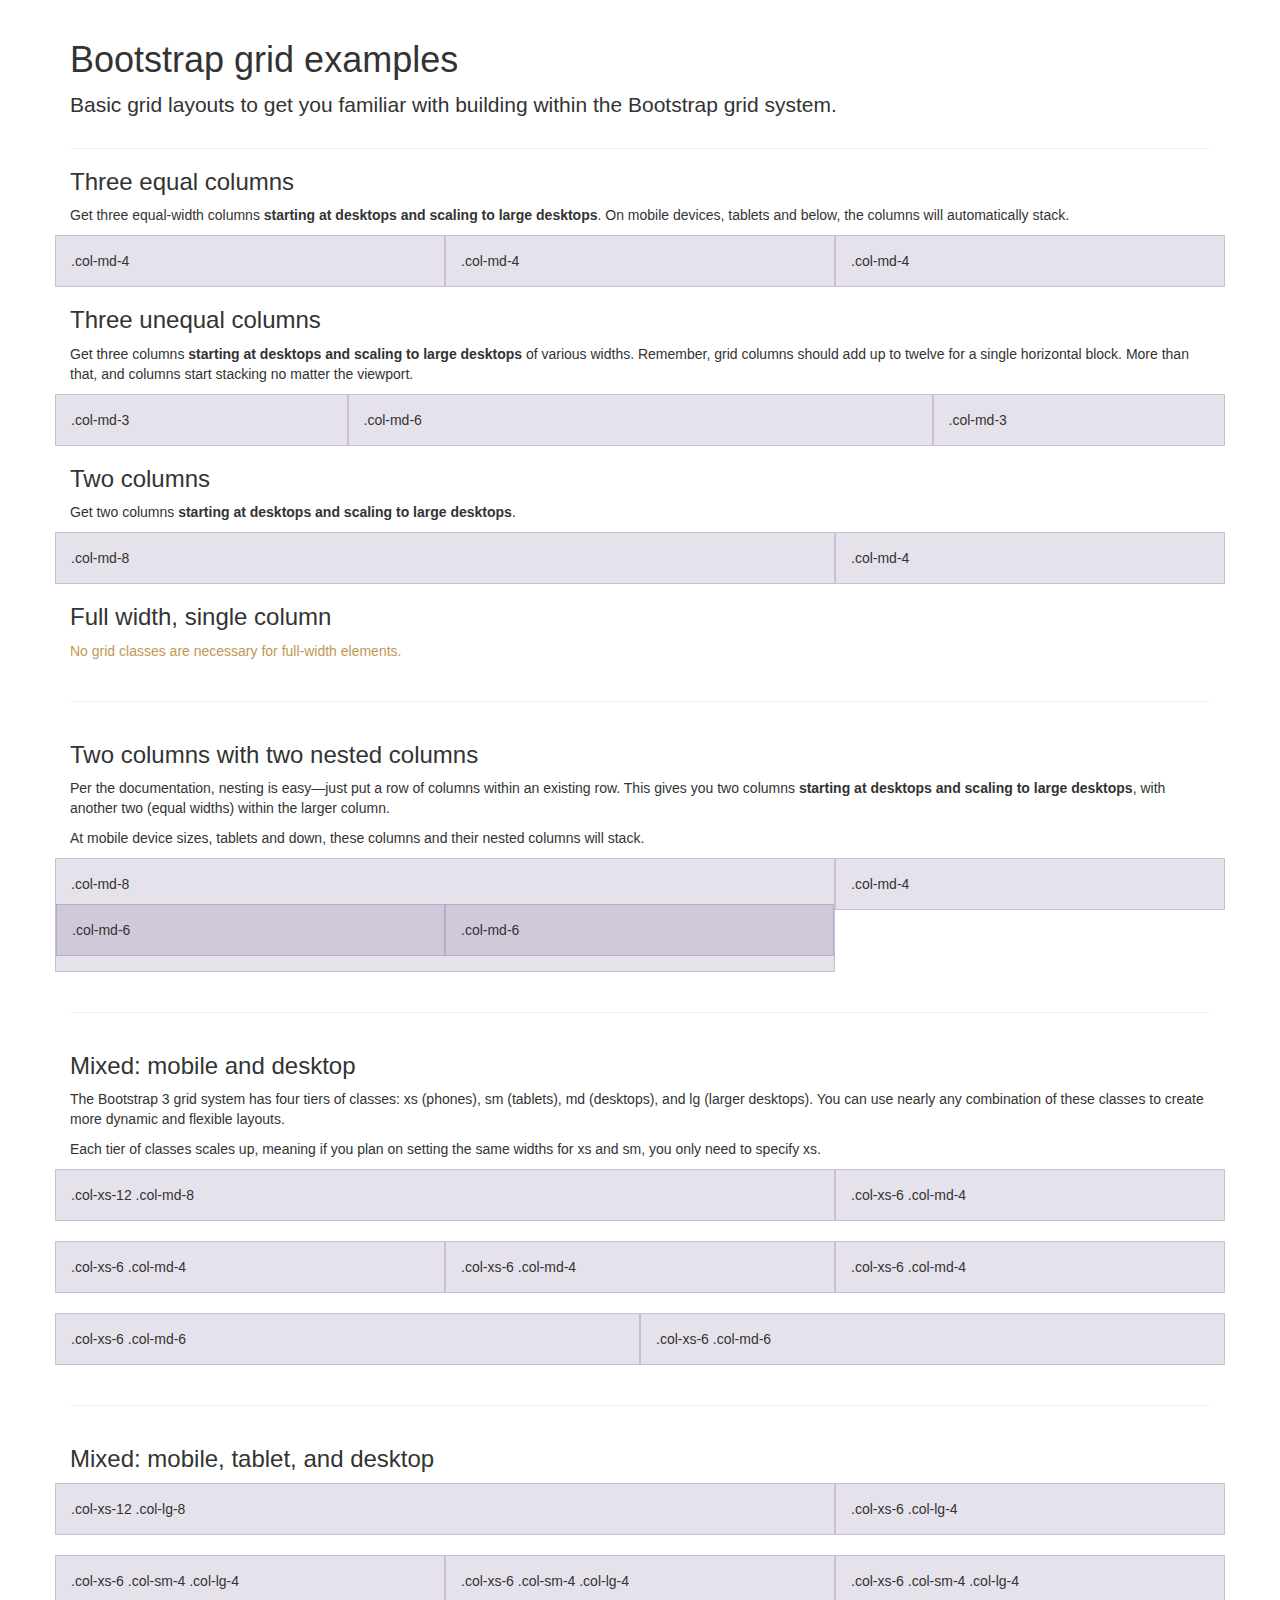
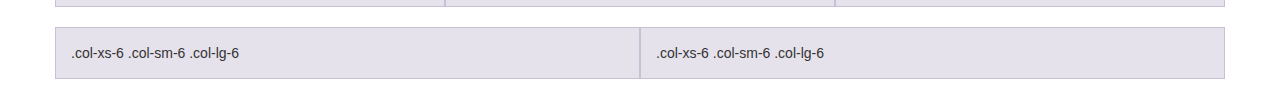
<file: js/bootstrap-3.0.0/examples/grid/index.html>
<!DOCTYPE html>
<html lang="en">
  <head>
    <meta charset="utf-8">
    <meta name="viewport" content="width=device-width, initial-scale=1.0">
    <meta name="description" content="">
    <meta name="author" content="">
    <link rel="shortcut icon" href="../../assets/ico/favicon.png">

    <title>Grid Template for Bootstrap</title>

    <!-- Bootstrap core CSS -->
    <link href="../../dist/css/bootstrap.css" rel="stylesheet">

    <!-- Custom styles for this template -->
    <link href="grid.css" rel="stylesheet">

    <!-- HTML5 shim and Respond.js IE8 support of HTML5 elements and media queries -->
    <!--[if lt IE 9]>
      <script src="../../assets/js/html5shiv.js"></script>
      <script src="../../assets/js/respond.min.js"></script>
    <![endif]-->
  </head>

  <body>
    <div class="container">

      <div class="page-header">
        <h1>Bootstrap grid examples</h1>
        <p class="lead">Basic grid layouts to get you familiar with building within the Bootstrap grid system.</p>
      </div>

      <h3>Three equal columns</h3>
      <p>Get three equal-width columns <strong>starting at desktops and scaling to large desktops</strong>. On mobile devices, tablets and below, the columns will automatically stack.</p>
      <div class="row">
        <div class="col-md-4">.col-md-4</div>
        <div class="col-md-4">.col-md-4</div>
        <div class="col-md-4">.col-md-4</div>
      </div>

      <h3>Three unequal columns</h3>
      <p>Get three columns <strong>starting at desktops and scaling to large desktops</strong> of various widths. Remember, grid columns should add up to twelve for a single horizontal block. More than that, and columns start stacking no matter the viewport.</p>
      <div class="row">
        <div class="col-md-3">.col-md-3</div>
        <div class="col-md-6">.col-md-6</div>
        <div class="col-md-3">.col-md-3</div>
      </div>

      <h3>Two columns</h3>
      <p>Get two columns <strong>starting at desktops and scaling to large desktops</strong>.</p>
      <div class="row">
        <div class="col-md-8">.col-md-8</div>
        <div class="col-md-4">.col-md-4</div>
      </div>

      <h3>Full width, single column</h3>
      <p class="text-warning">No grid classes are necessary for full-width elements.</p>

      <hr>

      <h3>Two columns with two nested columns</h3>
      <p>Per the documentation, nesting is easy—just put a row of columns within an existing row. This gives you two columns <strong>starting at desktops and scaling to large desktops</strong>, with another two (equal widths) within the larger column.</p>
      <p>At mobile device sizes, tablets and down, these columns and their nested columns will stack.</p>
      <div class="row">
        <div class="col-md-8">
          .col-md-8
          <div class="row">
            <div class="col-md-6">.col-md-6</div>
            <div class="col-md-6">.col-md-6</div>
          </div>
        </div>
        <div class="col-md-4">.col-md-4</div>
      </div>

      <hr>

      <h3>Mixed: mobile and desktop</h3>
      <p>The Bootstrap 3 grid system has four tiers of classes: xs (phones), sm (tablets), md (desktops), and lg (larger desktops). You can use nearly any combination of these classes to create more dynamic and flexible layouts.</p>
      <p>Each tier of classes scales up, meaning if you plan on setting the same widths for xs and sm, you only need to specify xs.</p>
      <div class="row">
        <div class="col-xs-12 col-md-8">.col-xs-12 .col-md-8</div>
        <div class="col-xs-6 col-md-4">.col-xs-6 .col-md-4</div>
      </div>
      <div class="row">
        <div class="col-xs-6 col-md-4">.col-xs-6 .col-md-4</div>
        <div class="col-xs-6 col-md-4">.col-xs-6 .col-md-4</div>
        <div class="col-xs-6 col-md-4">.col-xs-6 .col-md-4</div>
      </div>
      <div class="row">
        <div class="col-xs-6 col-md-6">.col-xs-6 .col-md-6</div>
        <div class="col-xs-6 col-md-6">.col-xs-6 .col-md-6</div>
      </div>

      <hr>

      <h3>Mixed: mobile, tablet, and desktop</h3>
      <p></p>
      <div class="row">
        <div class="col-xs-12 col-sm-8 col-lg-8">.col-xs-12 .col-lg-8</div>
        <div class="col-xs-6 col-sm-4 col-lg-4">.col-xs-6 .col-lg-4</div>
      </div>
      <div class="row">
        <div class="col-xs-6 col-sm-4 col-lg-4">.col-xs-6 .col-sm-4 .col-lg-4</div>
        <div class="col-xs-6 col-sm-4 col-lg-4">.col-xs-6 .col-sm-4 .col-lg-4</div>
        <div class="col-xs-6 col-sm-4 col-lg-4">.col-xs-6 .col-sm-4 .col-lg-4</div>
      </div>
      <div class="row">
        <div class="col-xs-6 col-sm-6 col-lg-6">.col-xs-6 .col-sm-6 .col-lg-6</div>
        <div class="col-xs-6 col-sm-6 col-lg-6">.col-xs-6 .col-sm-6 .col-lg-6</div>
      </div>

    </div> <!-- /container -->


    <!-- Bootstrap core JavaScript
    ================================================== -->
    <!-- Placed at the end of the document so the pages load faster -->
  </body>
</html>
</file>
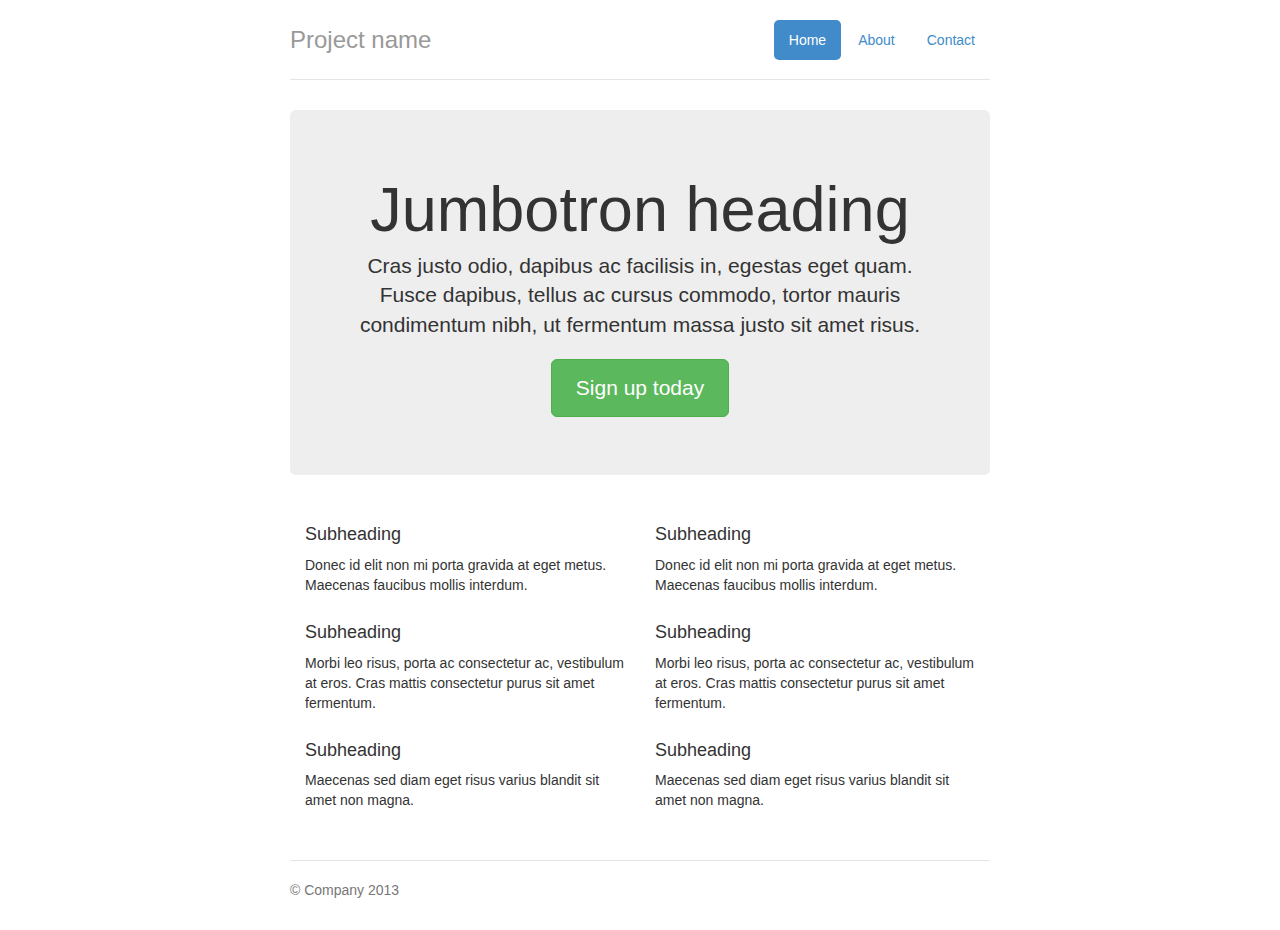
<file: js/bootstrap-3.0.0/examples/jumbotron-narrow/index.html>
<!DOCTYPE html>
<html lang="en">
  <head>
    <meta charset="utf-8">
    <meta name="viewport" content="width=device-width, initial-scale=1.0">
    <meta name="description" content="">
    <meta name="author" content="">
    <link rel="shortcut icon" href="../../assets/ico/favicon.png">

    <title>Narrow Jumbotron Template for Bootstrap</title>

    <!-- Bootstrap core CSS -->
    <link href="../../dist/css/bootstrap.css" rel="stylesheet">

    <!-- Custom styles for this template -->
    <link href="jumbotron-narrow.css" rel="stylesheet">

    <!-- HTML5 shim and Respond.js IE8 support of HTML5 elements and media queries -->
    <!--[if lt IE 9]>
      <script src="../../assets/js/html5shiv.js"></script>
      <script src="../../assets/js/respond.min.js"></script>
    <![endif]-->
  </head>

  <body>

    <div class="container">
      <div class="header">
        <ul class="nav nav-pills pull-right">
          <li class="active"><a href="#">Home</a></li>
          <li><a href="#">About</a></li>
          <li><a href="#">Contact</a></li>
        </ul>
        <h3 class="text-muted">Project name</h3>
      </div>

      <div class="jumbotron">
        <h1>Jumbotron heading</h1>
        <p class="lead">Cras justo odio, dapibus ac facilisis in, egestas eget quam. Fusce dapibus, tellus ac cursus commodo, tortor mauris condimentum nibh, ut fermentum massa justo sit amet risus.</p>
        <p><a class="btn btn-lg btn-success" href="#">Sign up today</a></p>
      </div>

      <div class="row marketing">
        <div class="col-lg-6">
          <h4>Subheading</h4>
          <p>Donec id elit non mi porta gravida at eget metus. Maecenas faucibus mollis interdum.</p>

          <h4>Subheading</h4>
          <p>Morbi leo risus, porta ac consectetur ac, vestibulum at eros. Cras mattis consectetur purus sit amet fermentum.</p>

          <h4>Subheading</h4>
          <p>Maecenas sed diam eget risus varius blandit sit amet non magna.</p>
        </div>

        <div class="col-lg-6">
          <h4>Subheading</h4>
          <p>Donec id elit non mi porta gravida at eget metus. Maecenas faucibus mollis interdum.</p>

          <h4>Subheading</h4>
          <p>Morbi leo risus, porta ac consectetur ac, vestibulum at eros. Cras mattis consectetur purus sit amet fermentum.</p>

          <h4>Subheading</h4>
          <p>Maecenas sed diam eget risus varius blandit sit amet non magna.</p>
        </div>
      </div>

      <div class="footer">
        <p>&copy; Company 2013</p>
      </div>

    </div> <!-- /container -->


    <!-- Bootstrap core JavaScript
    ================================================== -->
    <!-- Placed at the end of the document so the pages load faster -->
  </body>
</html>
</file>
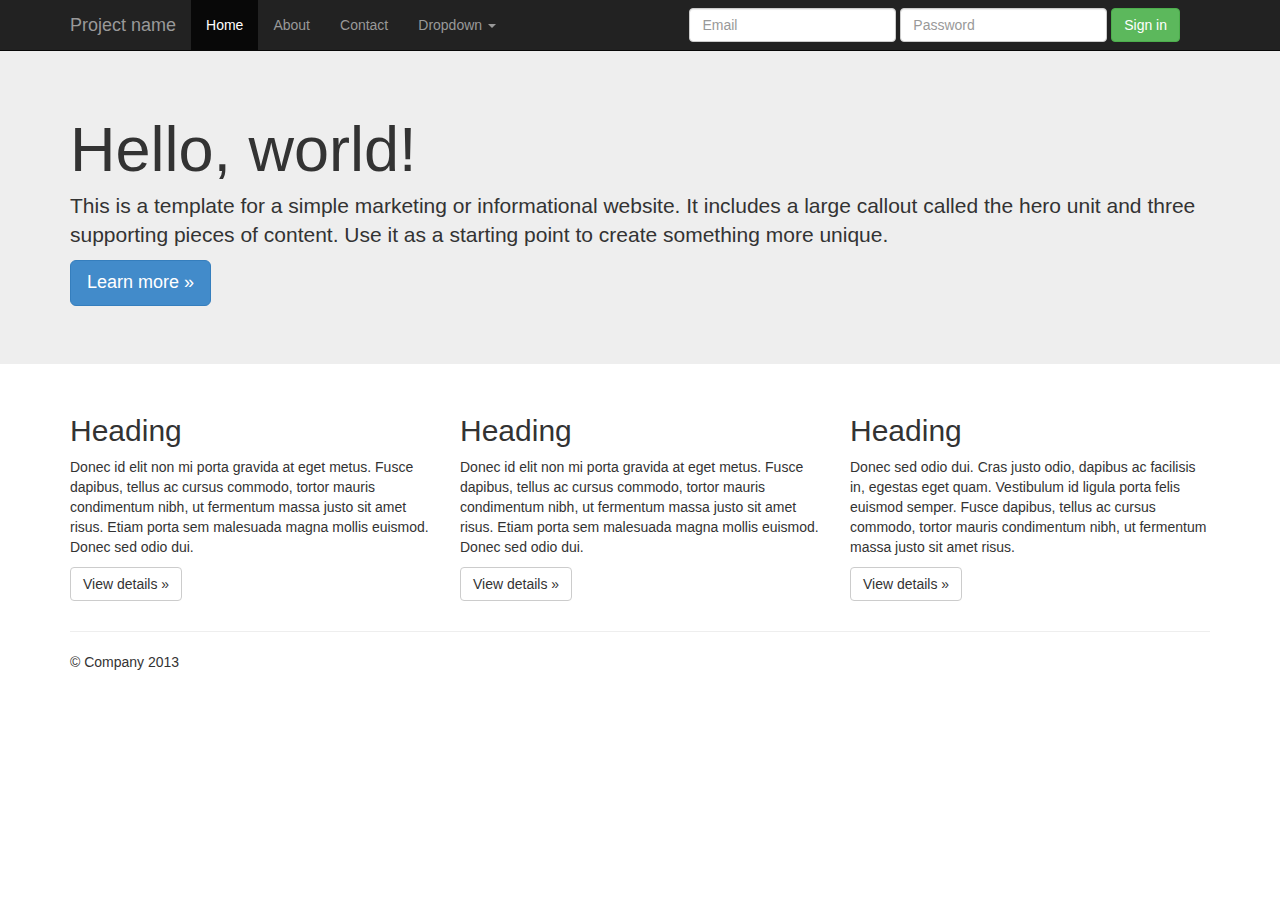
<file: js/bootstrap-3.0.0/examples/jumbotron/index.html>
<!DOCTYPE html>
<html lang="en">
  <head>
    <meta charset="utf-8">
    <meta name="viewport" content="width=device-width, initial-scale=1.0">
    <meta name="description" content="">
    <meta name="author" content="">
    <link rel="shortcut icon" href="../../assets/ico/favicon.png">

    <title>Jumbotron Template for Bootstrap</title>

    <!-- Bootstrap core CSS -->
    <link href="../../dist/css/bootstrap.css" rel="stylesheet">

    <!-- Custom styles for this template -->
    <link href="jumbotron.css" rel="stylesheet">

    <!-- HTML5 shim and Respond.js IE8 support of HTML5 elements and media queries -->
    <!--[if lt IE 9]>
      <script src="../../assets/js/html5shiv.js"></script>
      <script src="../../assets/js/respond.min.js"></script>
    <![endif]-->
  </head>

  <body>

    <div class="navbar navbar-inverse navbar-fixed-top">
      <div class="container">
        <div class="navbar-header">
          <button type="button" class="navbar-toggle" data-toggle="collapse" data-target=".navbar-collapse">
            <span class="icon-bar"></span>
            <span class="icon-bar"></span>
            <span class="icon-bar"></span>
          </button>
          <a class="navbar-brand" href="#">Project name</a>
        </div>
        <div class="navbar-collapse collapse">
          <ul class="nav navbar-nav">
            <li class="active"><a href="#">Home</a></li>
            <li><a href="#about">About</a></li>
            <li><a href="#contact">Contact</a></li>
            <li class="dropdown">
              <a href="#" class="dropdown-toggle" data-toggle="dropdown">Dropdown <b class="caret"></b></a>
              <ul class="dropdown-menu">
                <li><a href="#">Action</a></li>
                <li><a href="#">Another action</a></li>
                <li><a href="#">Something else here</a></li>
                <li class="divider"></li>
                <li class="dropdown-header">Nav header</li>
                <li><a href="#">Separated link</a></li>
                <li><a href="#">One more separated link</a></li>
              </ul>
            </li>
          </ul>
          <form class="navbar-form navbar-right">
            <div class="form-group">
              <input type="text" placeholder="Email" class="form-control">
            </div>
            <div class="form-group">
              <input type="password" placeholder="Password" class="form-control">
            </div>
            <button type="submit" class="btn btn-success">Sign in</button>
          </form>
        </div><!--/.navbar-collapse -->
      </div>
    </div>

    <!-- Main jumbotron for a primary marketing message or call to action -->
    <div class="jumbotron">
      <div class="container">
        <h1>Hello, world!</h1>
        <p>This is a template for a simple marketing or informational website. It includes a large callout called the hero unit and three supporting pieces of content. Use it as a starting point to create something more unique.</p>
        <p><a class="btn btn-primary btn-lg">Learn more &raquo;</a></p>
      </div>
    </div>

    <div class="container">
      <!-- Example row of columns -->
      <div class="row">
        <div class="col-lg-4">
          <h2>Heading</h2>
          <p>Donec id elit non mi porta gravida at eget metus. Fusce dapibus, tellus ac cursus commodo, tortor mauris condimentum nibh, ut fermentum massa justo sit amet risus. Etiam porta sem malesuada magna mollis euismod. Donec sed odio dui. </p>
          <p><a class="btn btn-default" href="#">View details &raquo;</a></p>
        </div>
        <div class="col-lg-4">
          <h2>Heading</h2>
          <p>Donec id elit non mi porta gravida at eget metus. Fusce dapibus, tellus ac cursus commodo, tortor mauris condimentum nibh, ut fermentum massa justo sit amet risus. Etiam porta sem malesuada magna mollis euismod. Donec sed odio dui. </p>
          <p><a class="btn btn-default" href="#">View details &raquo;</a></p>
       </div>
        <div class="col-lg-4">
          <h2>Heading</h2>
          <p>Donec sed odio dui. Cras justo odio, dapibus ac facilisis in, egestas eget quam. Vestibulum id ligula porta felis euismod semper. Fusce dapibus, tellus ac cursus commodo, tortor mauris condimentum nibh, ut fermentum massa justo sit amet risus.</p>
          <p><a class="btn btn-default" href="#">View details &raquo;</a></p>
        </div>
      </div>

      <hr>

      <footer>
        <p>&copy; Company 2013</p>
      </footer>
    </div> <!-- /container -->


    <!-- Bootstrap core JavaScript
    ================================================== -->
    <!-- Placed at the end of the document so the pages load faster -->
    <script src="../../assets/js/jquery.js"></script>
    <script src="../../dist/js/bootstrap.min.js"></script>
  </body>
</html>
</file>
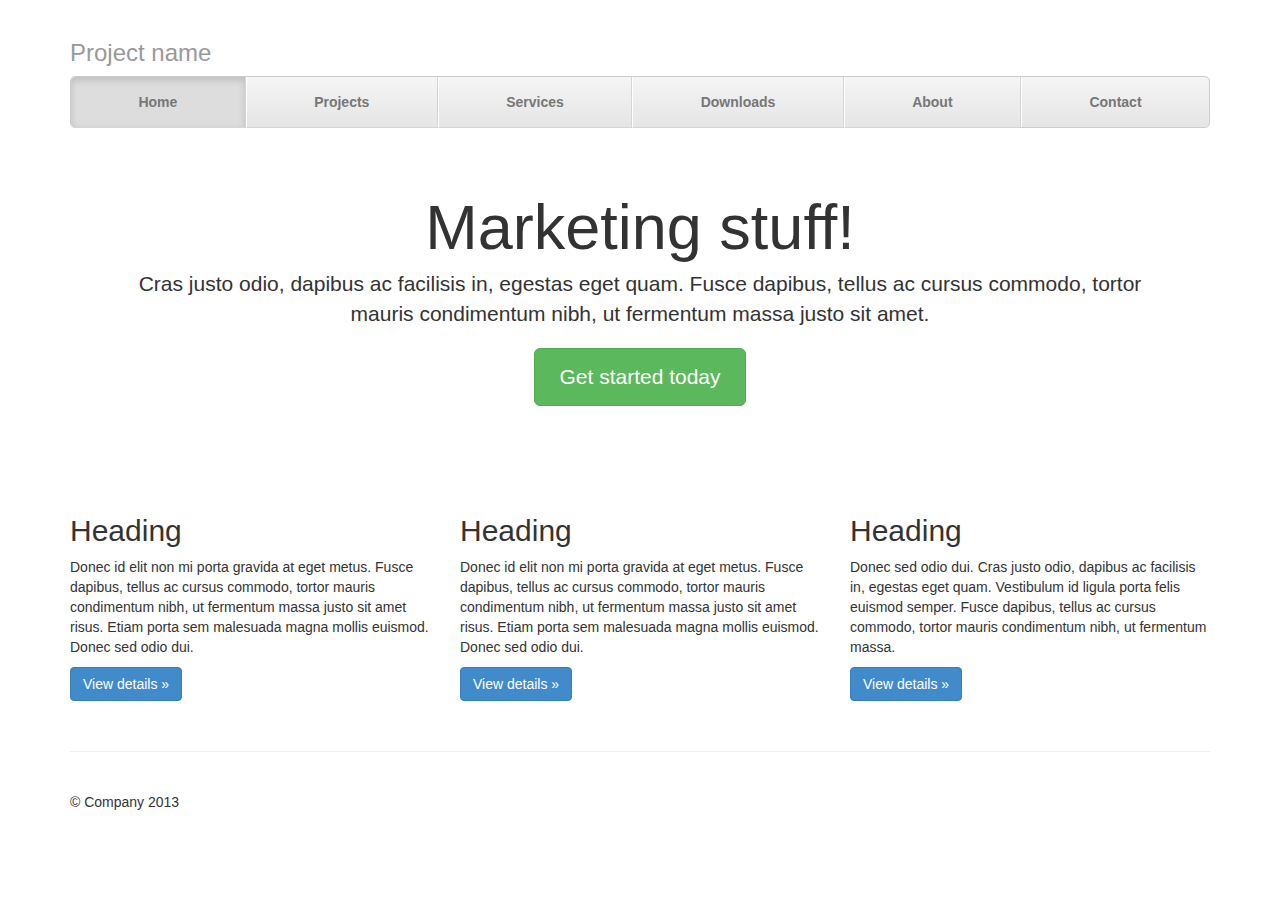
<file: js/bootstrap-3.0.0/examples/justified-nav/index.html>
<!DOCTYPE html>
<html lang="en">
  <head>
    <meta charset="utf-8">
    <meta name="viewport" content="width=device-width, initial-scale=1.0">
    <meta name="description" content="">
    <meta name="author" content="">
    <link rel="shortcut icon" href="../../assets/ico/favicon.png">

    <title>Justified Nav Template for Bootstrap</title>

    <!-- Bootstrap core CSS -->
    <link href="../../dist/css/bootstrap.css" rel="stylesheet">

    <!-- Custom styles for this template -->
    <link href="justified-nav.css" rel="stylesheet">

    <!-- HTML5 shim and Respond.js IE8 support of HTML5 elements and media queries -->
    <!--[if lt IE 9]>
      <script src="../../assets/js/html5shiv.js"></script>
      <script src="../../assets/js/respond.min.js"></script>
    <![endif]-->
  </head>

  <body>

    <div class="container">

      <div class="masthead">
        <h3 class="text-muted">Project name</h3>
        <ul class="nav nav-justified">
          <li class="active"><a href="#">Home</a></li>
          <li><a href="#">Projects</a></li>
          <li><a href="#">Services</a></li>
          <li><a href="#">Downloads</a></li>
          <li><a href="#">About</a></li>
          <li><a href="#">Contact</a></li>
        </ul>
      </div>

      <!-- Jumbotron -->
      <div class="jumbotron">
        <h1>Marketing stuff!</h1>
        <p class="lead">Cras justo odio, dapibus ac facilisis in, egestas eget quam. Fusce dapibus, tellus ac cursus commodo, tortor mauris condimentum nibh, ut fermentum massa justo sit amet.</p>
        <p><a class="btn btn-lg btn-success" href="#">Get started today</a></p>
      </div>

      <!-- Example row of columns -->
      <div class="row">
        <div class="col-lg-4">
          <h2>Heading</h2>
          <p>Donec id elit non mi porta gravida at eget metus. Fusce dapibus, tellus ac cursus commodo, tortor mauris condimentum nibh, ut fermentum massa justo sit amet risus. Etiam porta sem malesuada magna mollis euismod. Donec sed odio dui. </p>
          <p><a class="btn btn-primary" href="#">View details &raquo;</a></p>
        </div>
        <div class="col-lg-4">
          <h2>Heading</h2>
          <p>Donec id elit non mi porta gravida at eget metus. Fusce dapibus, tellus ac cursus commodo, tortor mauris condimentum nibh, ut fermentum massa justo sit amet risus. Etiam porta sem malesuada magna mollis euismod. Donec sed odio dui. </p>
          <p><a class="btn btn-primary" href="#">View details &raquo;</a></p>
       </div>
        <div class="col-lg-4">
          <h2>Heading</h2>
          <p>Donec sed odio dui. Cras justo odio, dapibus ac facilisis in, egestas eget quam. Vestibulum id ligula porta felis euismod semper. Fusce dapibus, tellus ac cursus commodo, tortor mauris condimentum nibh, ut fermentum massa.</p>
          <p><a class="btn btn-primary" href="#">View details &raquo;</a></p>
        </div>
      </div>

      <!-- Site footer -->
      <div class="footer">
        <p>&copy; Company 2013</p>
      </div>

    </div> <!-- /container -->


    <!-- Bootstrap core JavaScript
    ================================================== -->
    <!-- Placed at the end of the document so the pages load faster -->
  </body>
</html>
</file>
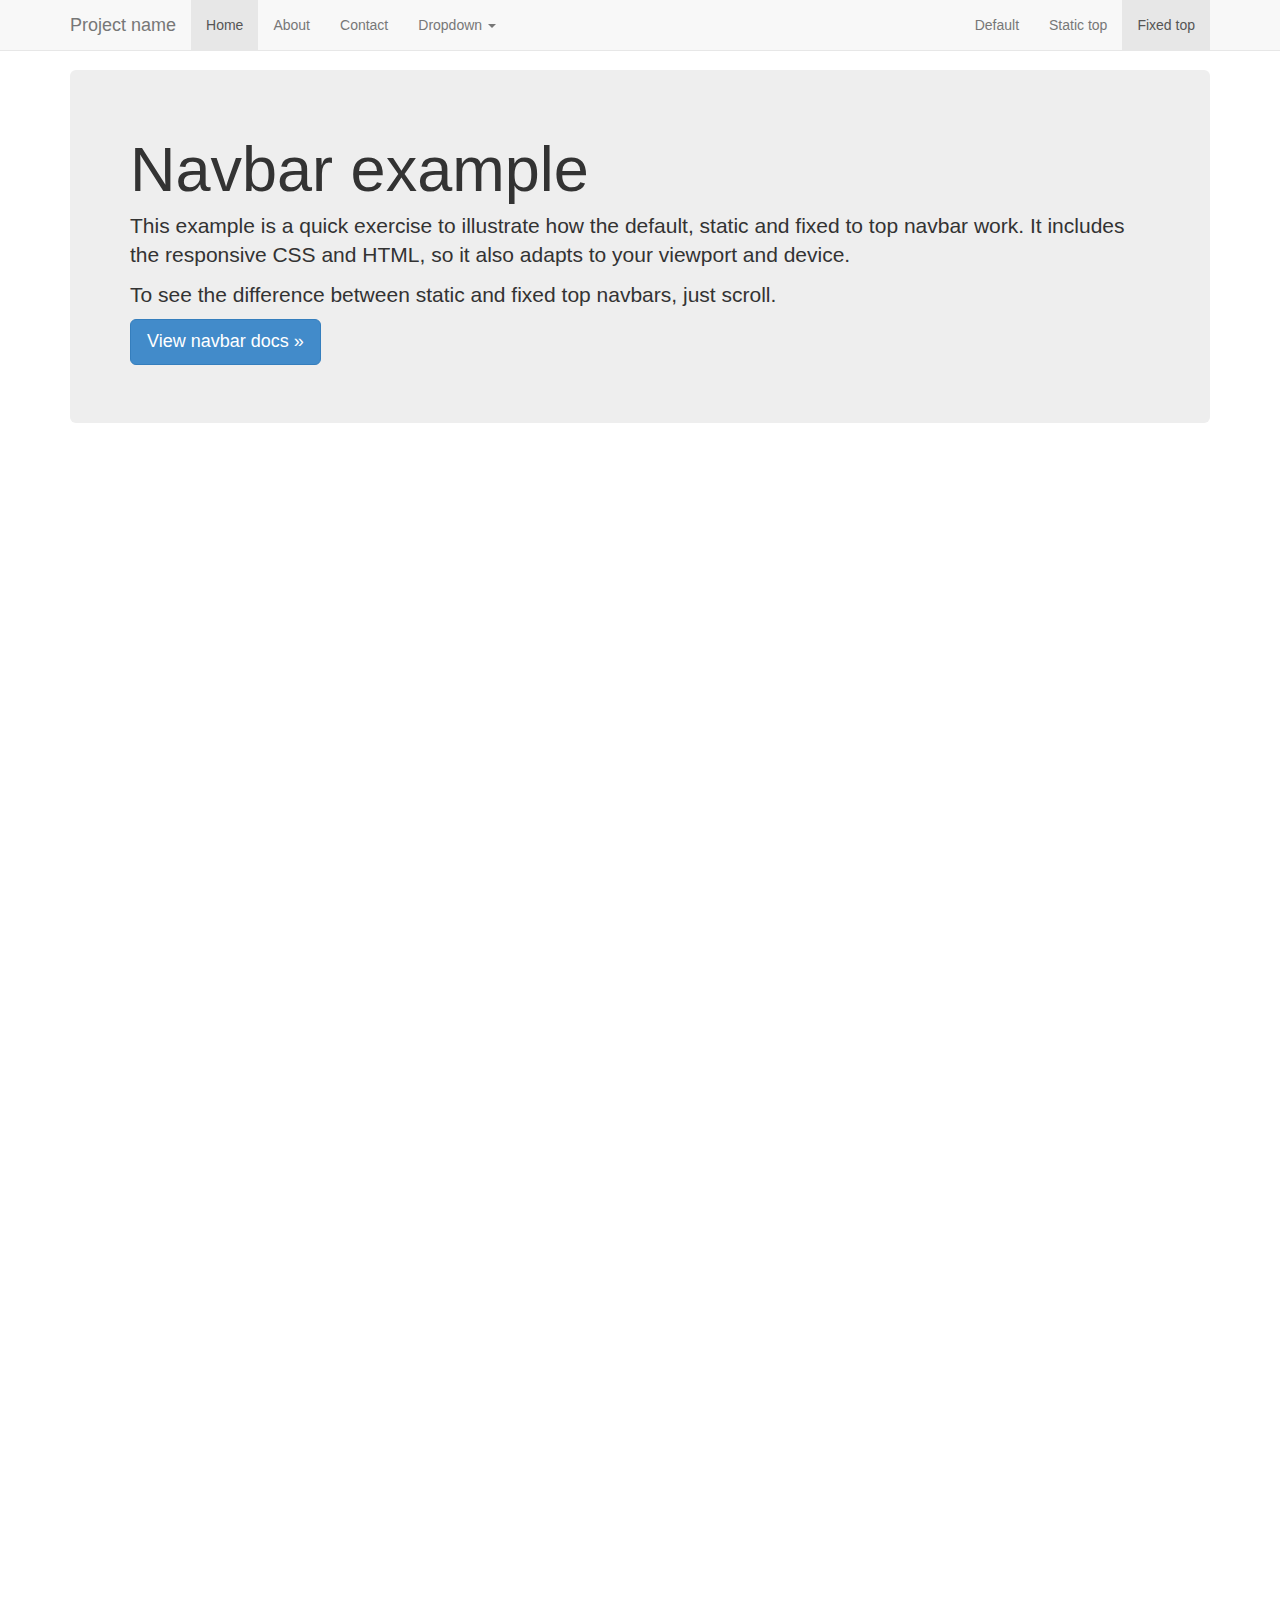
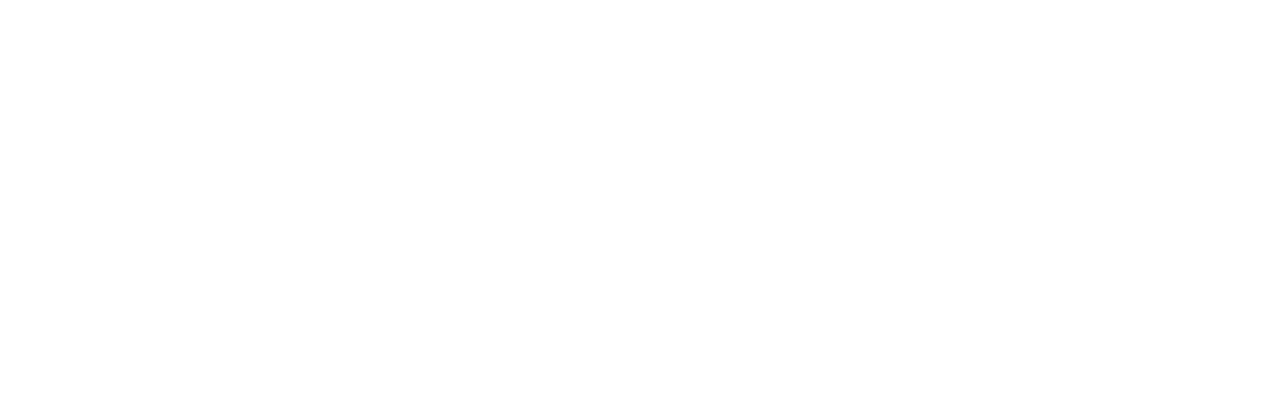
<file: js/bootstrap-3.0.0/examples/navbar-fixed-top/index.html>
<!DOCTYPE html>
<html lang="en">
  <head>
    <meta charset="utf-8">
    <meta name="viewport" content="width=device-width, initial-scale=1.0">
    <meta name="description" content="">
    <meta name="author" content="">
    <link rel="shortcut icon" href="../../assets/ico/favicon.png">

    <title>Fixed Top Navbar Example for Bootstrap</title>

    <!-- Bootstrap core CSS -->
    <link href="../../dist/css/bootstrap.css" rel="stylesheet">

    <!-- Custom styles for this template -->
    <link href="navbar-fixed-top.css" rel="stylesheet">

    <!-- HTML5 shim and Respond.js IE8 support of HTML5 elements and media queries -->
    <!--[if lt IE 9]>
      <script src="../../assets/js/html5shiv.js"></script>
      <script src="../../assets/js/respond.min.js"></script>
    <![endif]-->
  </head>

  <body>

    <!-- Fixed navbar -->
    <div class="navbar navbar-default navbar-fixed-top">
      <div class="container">
        <div class="navbar-header">
          <button type="button" class="navbar-toggle" data-toggle="collapse" data-target=".navbar-collapse">
            <span class="icon-bar"></span>
            <span class="icon-bar"></span>
            <span class="icon-bar"></span>
          </button>
          <a class="navbar-brand" href="#">Project name</a>
        </div>
        <div class="navbar-collapse collapse">
          <ul class="nav navbar-nav">
            <li class="active"><a href="#">Home</a></li>
            <li><a href="#about">About</a></li>
            <li><a href="#contact">Contact</a></li>
            <li class="dropdown">
              <a href="#" class="dropdown-toggle" data-toggle="dropdown">Dropdown <b class="caret"></b></a>
              <ul class="dropdown-menu">
                <li><a href="#">Action</a></li>
                <li><a href="#">Another action</a></li>
                <li><a href="#">Something else here</a></li>
                <li class="divider"></li>
                <li class="dropdown-header">Nav header</li>
                <li><a href="#">Separated link</a></li>
                <li><a href="#">One more separated link</a></li>
              </ul>
            </li>
          </ul>
          <ul class="nav navbar-nav navbar-right">
            <li><a href="../navbar/">Default</a></li>
            <li><a href="../navbar-static-top/">Static top</a></li>
            <li class="active"><a href="./">Fixed top</a></li>
          </ul>
        </div><!--/.nav-collapse -->
      </div>
    </div>

    <div class="container">

      <!-- Main component for a primary marketing message or call to action -->
      <div class="jumbotron">
        <h1>Navbar example</h1>
        <p>This example is a quick exercise to illustrate how the default, static and fixed to top navbar work. It includes the responsive CSS and HTML, so it also adapts to your viewport and device.</p>
        <p>To see the difference between static and fixed top navbars, just scroll.</p>
        <p>
          <a class="btn btn-lg btn-primary" href="../../components/#navbar">View navbar docs &raquo;</a>
        </p>
      </div>

    </div> <!-- /container -->


    <!-- Bootstrap core JavaScript
    ================================================== -->
    <!-- Placed at the end of the document so the pages load faster -->
    <script src="../../assets/js/jquery.js"></script>
    <script src="../../dist/js/bootstrap.min.js"></script>
  </body>
</html>
</file>
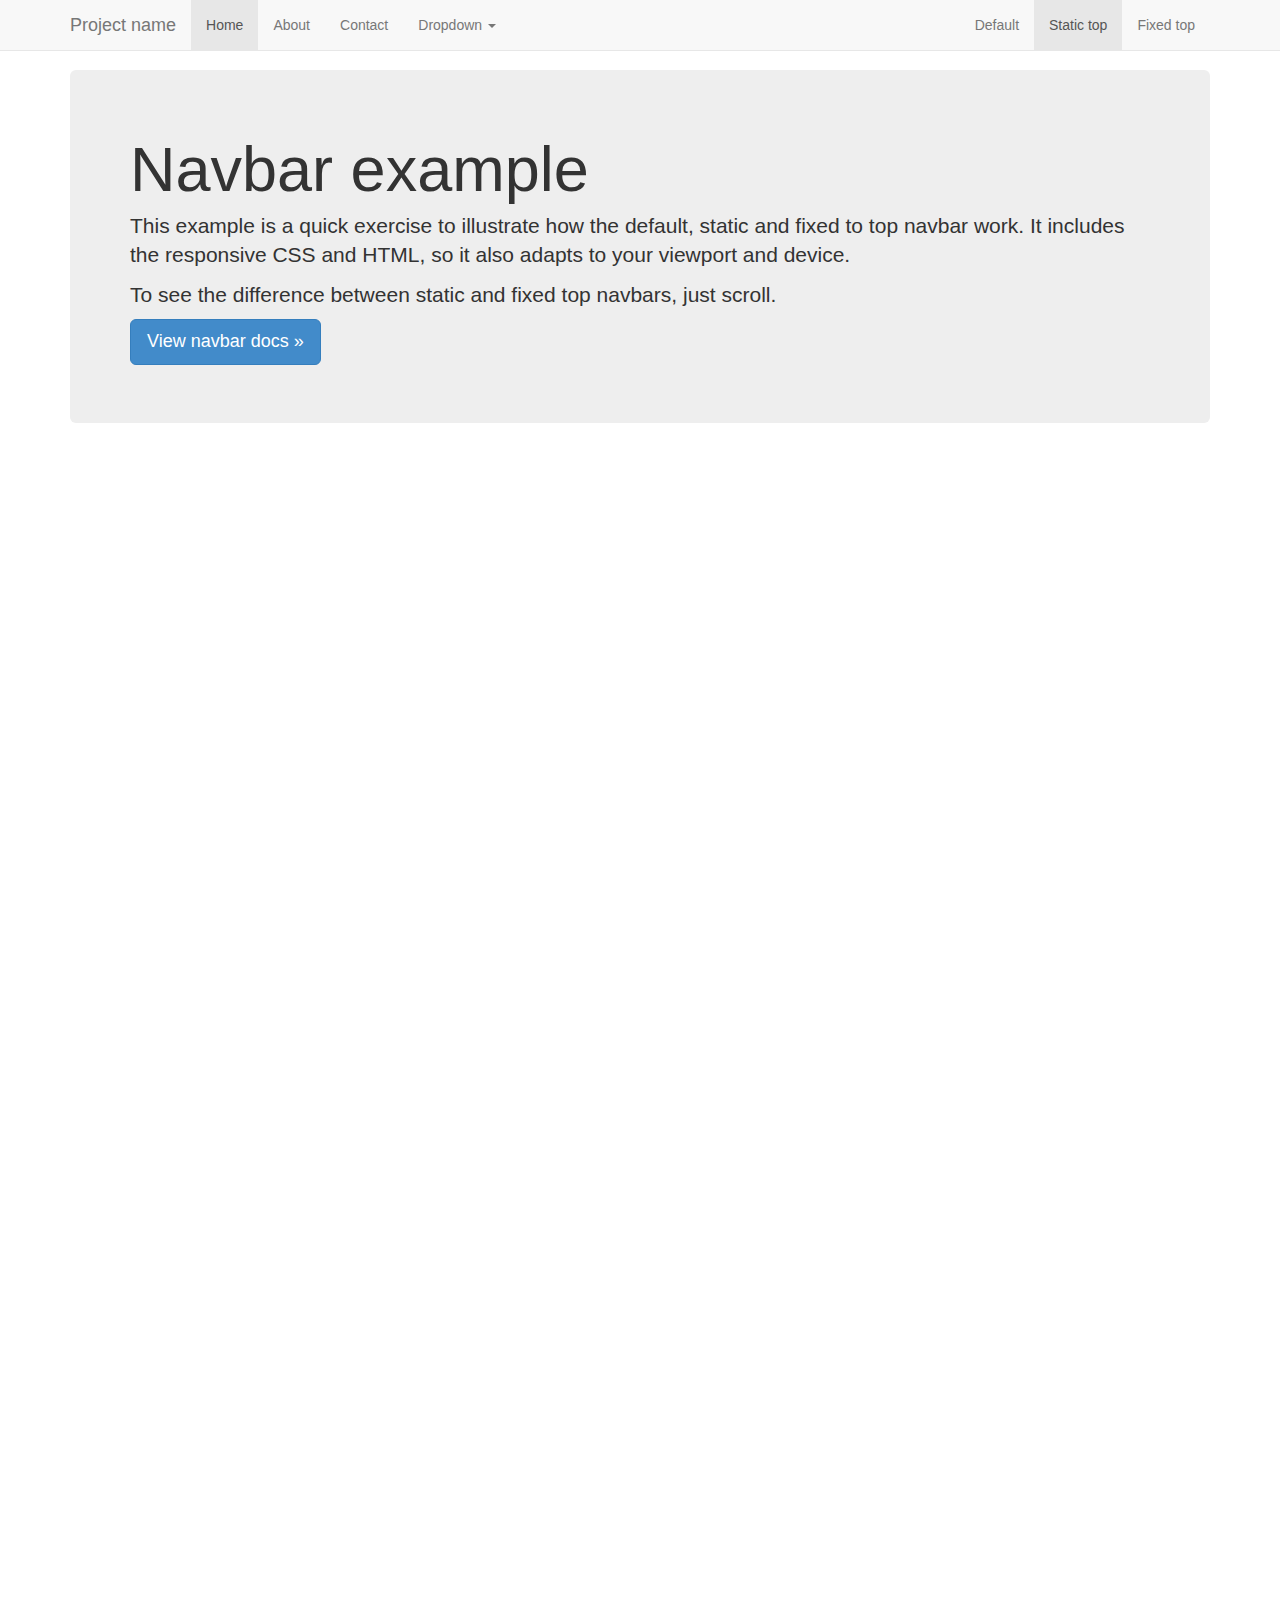
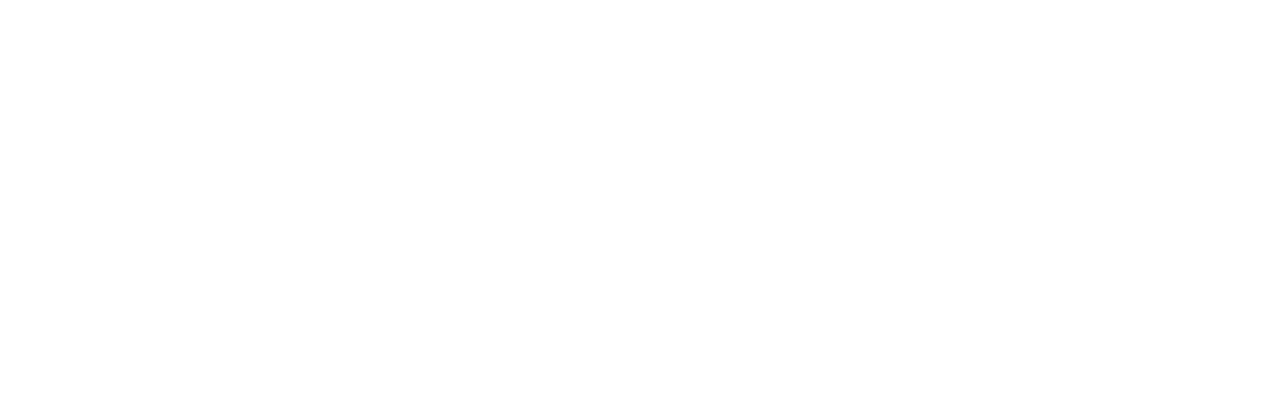
<file: js/bootstrap-3.0.0/examples/navbar-static-top/index.html>
<!DOCTYPE html>
<html lang="en">
  <head>
    <meta charset="utf-8">
    <meta name="viewport" content="width=device-width, initial-scale=1.0">
    <meta name="description" content="">
    <meta name="author" content="">
    <link rel="shortcut icon" href="../../assets/ico/favicon.png">

    <title>Static Top Navbar Example for Bootstrap</title>

    <!-- Bootstrap core CSS -->
    <link href="../../dist/css/bootstrap.css" rel="stylesheet">

    <!-- Custom styles for this template -->
    <link href="navbar-static-top.css" rel="stylesheet">

    <!-- HTML5 shim and Respond.js IE8 support of HTML5 elements and media queries -->
    <!--[if lt IE 9]>
      <script src="../../assets/js/html5shiv.js"></script>
      <script src="../../assets/js/respond.min.js"></script>
    <![endif]-->
  </head>

  <body>

    <!-- Static navbar -->
    <div class="navbar navbar-default navbar-static-top">
      <div class="container">
        <div class="navbar-header">
          <button type="button" class="navbar-toggle" data-toggle="collapse" data-target=".navbar-collapse">
            <span class="icon-bar"></span>
            <span class="icon-bar"></span>
            <span class="icon-bar"></span>
          </button>
          <a class="navbar-brand" href="#">Project name</a>
        </div>
        <div class="navbar-collapse collapse">
          <ul class="nav navbar-nav">
            <li class="active"><a href="#">Home</a></li>
            <li><a href="#about">About</a></li>
            <li><a href="#contact">Contact</a></li>
            <li class="dropdown">
              <a href="#" class="dropdown-toggle" data-toggle="dropdown">Dropdown <b class="caret"></b></a>
              <ul class="dropdown-menu">
                <li><a href="#">Action</a></li>
                <li><a href="#">Another action</a></li>
                <li><a href="#">Something else here</a></li>
                <li class="divider"></li>
                <li class="dropdown-header">Nav header</li>
                <li><a href="#">Separated link</a></li>
                <li><a href="#">One more separated link</a></li>
              </ul>
            </li>
          </ul>
          <ul class="nav navbar-nav navbar-right">
            <li><a href="../navbar/">Default</a></li>
            <li class="active"><a href="./">Static top</a></li>
            <li><a href="../navbar-fixed-top/">Fixed top</a></li>
          </ul>
        </div><!--/.nav-collapse -->
      </div>
    </div>


    <div class="container">

      <!-- Main component for a primary marketing message or call to action -->
      <div class="jumbotron">
        <h1>Navbar example</h1>
        <p>This example is a quick exercise to illustrate how the default, static and fixed to top navbar work. It includes the responsive CSS and HTML, so it also adapts to your viewport and device.</p>
        <p>To see the difference between static and fixed top navbars, just scroll.</p>
        <p>
          <a class="btn btn-lg btn-primary" href="../../components/#navbar">View navbar docs &raquo;</a>
        </p>
      </div>

    </div> <!-- /container -->


    <!-- Bootstrap core JavaScript
    ================================================== -->
    <!-- Placed at the end of the document so the pages load faster -->
    <script src="../../assets/js/jquery.js"></script>
    <script src="../../dist/js/bootstrap.min.js"></script>
  </body>
</html>
</file>
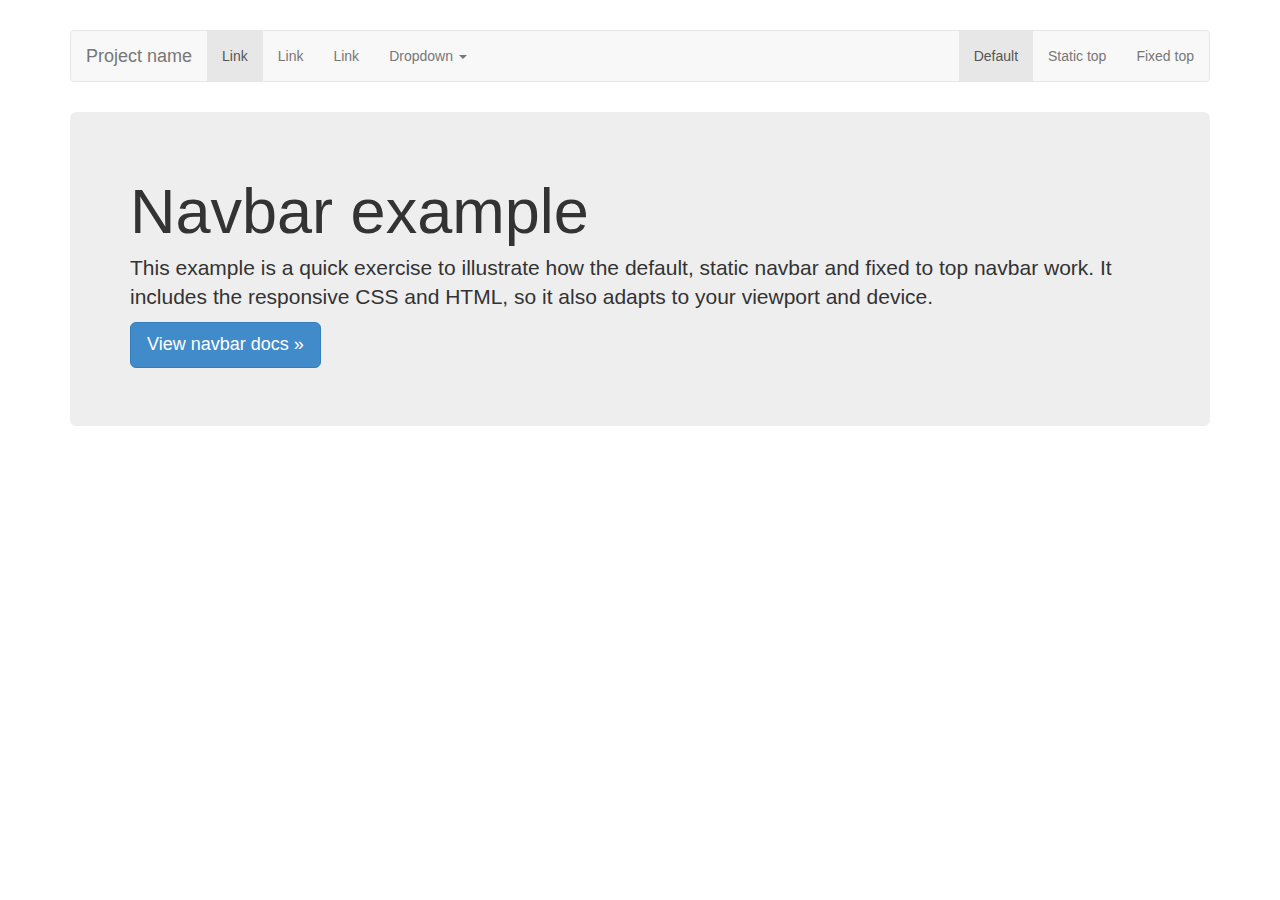
<file: js/bootstrap-3.0.0/examples/navbar/index.html>
<!DOCTYPE html>
<html lang="en">
  <head>
    <meta charset="utf-8">
    <meta name="viewport" content="width=device-width, initial-scale=1.0">
    <meta name="description" content="">
    <meta name="author" content="">
    <link rel="shortcut icon" href="../../assets/ico/favicon.png">

    <title>Navbar Template for Bootstrap</title>

    <!-- Bootstrap core CSS -->
    <link href="../../dist/css/bootstrap.css" rel="stylesheet">

    <!-- Custom styles for this template -->
    <link href="navbar.css" rel="stylesheet">

    <!-- HTML5 shim and Respond.js IE8 support of HTML5 elements and media queries -->
    <!--[if lt IE 9]>
      <script src="../../assets/js/html5shiv.js"></script>
      <script src="../../assets/js/respond.min.js"></script>
    <![endif]-->
  </head>

  <body>

    <div class="container">

      <!-- Static navbar -->
      <div class="navbar navbar-default">
        <div class="navbar-header">
          <button type="button" class="navbar-toggle" data-toggle="collapse" data-target=".navbar-collapse">
            <span class="icon-bar"></span>
            <span class="icon-bar"></span>
            <span class="icon-bar"></span>
          </button>
          <a class="navbar-brand" href="#">Project name</a>
        </div>
        <div class="navbar-collapse collapse">
          <ul class="nav navbar-nav">
            <li class="active"><a href="#">Link</a></li>
            <li><a href="#">Link</a></li>
            <li><a href="#">Link</a></li>
            <li class="dropdown">
              <a href="#" class="dropdown-toggle" data-toggle="dropdown">Dropdown <b class="caret"></b></a>
              <ul class="dropdown-menu">
                <li><a href="#">Action</a></li>
                <li><a href="#">Another action</a></li>
                <li><a href="#">Something else here</a></li>
                <li class="divider"></li>
                <li class="dropdown-header">Nav header</li>
                <li><a href="#">Separated link</a></li>
                <li><a href="#">One more separated link</a></li>
              </ul>
            </li>
          </ul>
          <ul class="nav navbar-nav navbar-right">
            <li class="active"><a href="./">Default</a></li>
            <li><a href="../navbar-static-top/">Static top</a></li>
            <li><a href="../navbar-fixed-top/">Fixed top</a></li>
          </ul>
        </div><!--/.nav-collapse -->
      </div>

      <!-- Main component for a primary marketing message or call to action -->
      <div class="jumbotron">
        <h1>Navbar example</h1>
        <p>This example is a quick exercise to illustrate how the default, static navbar and fixed to top navbar work. It includes the responsive CSS and HTML, so it also adapts to your viewport and device.</p>
        <p>
          <a class="btn btn-lg btn-primary" href="../../components/#navbar">View navbar docs &raquo;</a>
        </p>
      </div>

    </div> <!-- /container -->


    <!-- Bootstrap core JavaScript
    ================================================== -->
    <!-- Placed at the end of the document so the pages load faster -->
    <script src="../../assets/js/jquery.js"></script>
    <script src="../../dist/js/bootstrap.min.js"></script>
  </body>
</html>
</file>
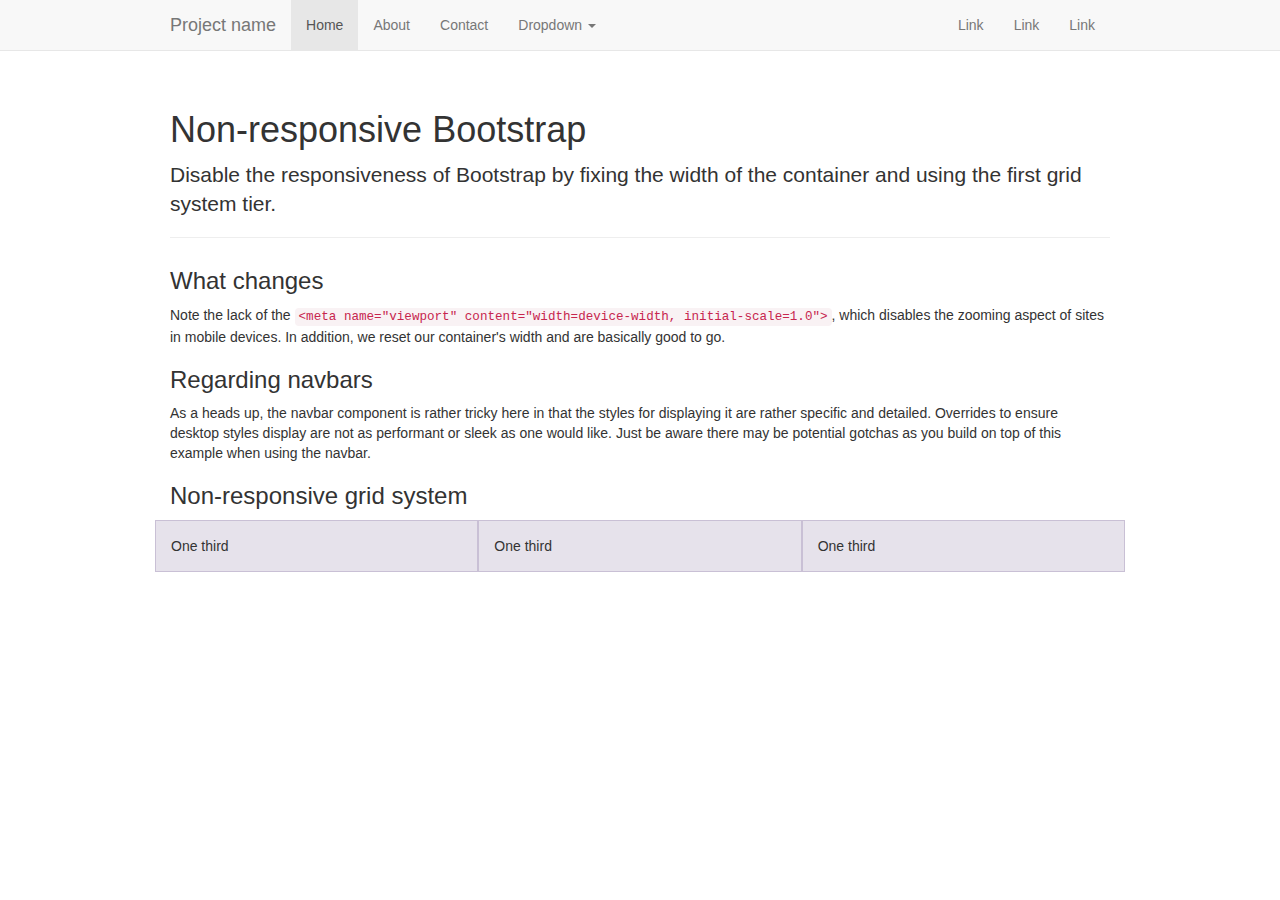
<file: js/bootstrap-3.0.0/examples/non-responsive/index.html>
<!DOCTYPE html>
<html lang="en">
  <head>
    <meta charset="utf-8">
    <meta name="description" content="">
    <meta name="author" content="">

    <!-- Note there is no responsive meta tag here -->

    <link rel="shortcut icon" href="../../assets/ico/favicon.png">

    <title>Non-responsive Template for Bootstrap</title>

    <!-- Bootstrap core CSS -->
    <link href="../../dist/css/bootstrap.css" rel="stylesheet">

    <!-- Custom styles for this template -->
    <link href="non-responsive.css" rel="stylesheet">

    <!-- HTML5 shim and Respond.js IE8 support of HTML5 elements and media queries -->
    <!--[if lt IE 9]>
      <script src="../../assets/js/html5shiv.js"></script>
      <script src="../../assets/js/respond.min.js"></script>
    <![endif]-->
  </head>

  <body>

    <!-- Fixed navbar -->
    <div class="navbar navbar-default navbar-fixed-top">
      <div class="container">
        <div class="navbar-header">
          <button type="button" class="navbar-toggle" data-toggle="collapse" data-target=".navbar-collapse">
            <span class="icon-bar"></span>
            <span class="icon-bar"></span>
            <span class="icon-bar"></span>
          </button>
          <a class="navbar-brand" href="#">Project name</a>
        </div>
        <div class="navbar-collapse collapse">
          <ul class="nav navbar-nav">
            <li class="active"><a href="#">Home</a></li>
            <li><a href="#about">About</a></li>
            <li><a href="#contact">Contact</a></li>
            <li class="dropdown">
              <a href="#" class="dropdown-toggle" data-toggle="dropdown">Dropdown <b class="caret"></b></a>
              <ul class="dropdown-menu">
                <li><a href="#">Action</a></li>
                <li><a href="#">Another action</a></li>
                <li><a href="#">Something else here</a></li>
                <li class="divider"></li>
                <li class="dropdown-header">Nav header</li>
                <li><a href="#">Separated link</a></li>
                <li><a href="#">One more separated link</a></li>
              </ul>
            </li>
          </ul>
          <ul class="nav navbar-nav navbar-right">
            <li><a href="#">Link</a></li>
            <li><a href="#">Link</a></li>
            <li><a href="#">Link</a></li>
          </ul>
        </div><!--/.nav-collapse -->
      </div>
    </div>

    <div class="container">

      <div class="page-header">
        <h1>Non-responsive Bootstrap</h1>
        <p class="lead">Disable the responsiveness of Bootstrap by fixing the width of the container and using the first grid system tier.</p>
      </div>

      <h3>What changes</h3>
      <p>Note the lack of the <code>&lt;meta name="viewport" content="width=device-width, initial-scale=1.0"&gt;</code>, which disables the zooming aspect of sites in mobile devices. In addition, we reset our container's width and are basically good to go.</p>

      <h3>Regarding navbars</h3>
      <p>As a heads up, the navbar component is rather tricky here in that the styles for displaying it are rather specific and detailed. Overrides to ensure desktop styles display are not as performant or sleek as one would like. Just be aware there may be potential gotchas as you build on top of this example when using the navbar.</p>

      <h3>Non-responsive grid system</h3>
      <div class="row">
        <div class="col-xs-4">One third</div>
        <div class="col-xs-4">One third</div>
        <div class="col-xs-4">One third</div>
      </div>

    </div> <!-- /container -->


    <!-- Bootstrap core JavaScript
    ================================================== -->
    <!-- Placed at the end of the document so the pages load faster -->
    <script src="../../assets/js/jquery.js"></script>
    <script src="../../dist/js/bootstrap.min.js"></script>
  </body>
</html>
</file>
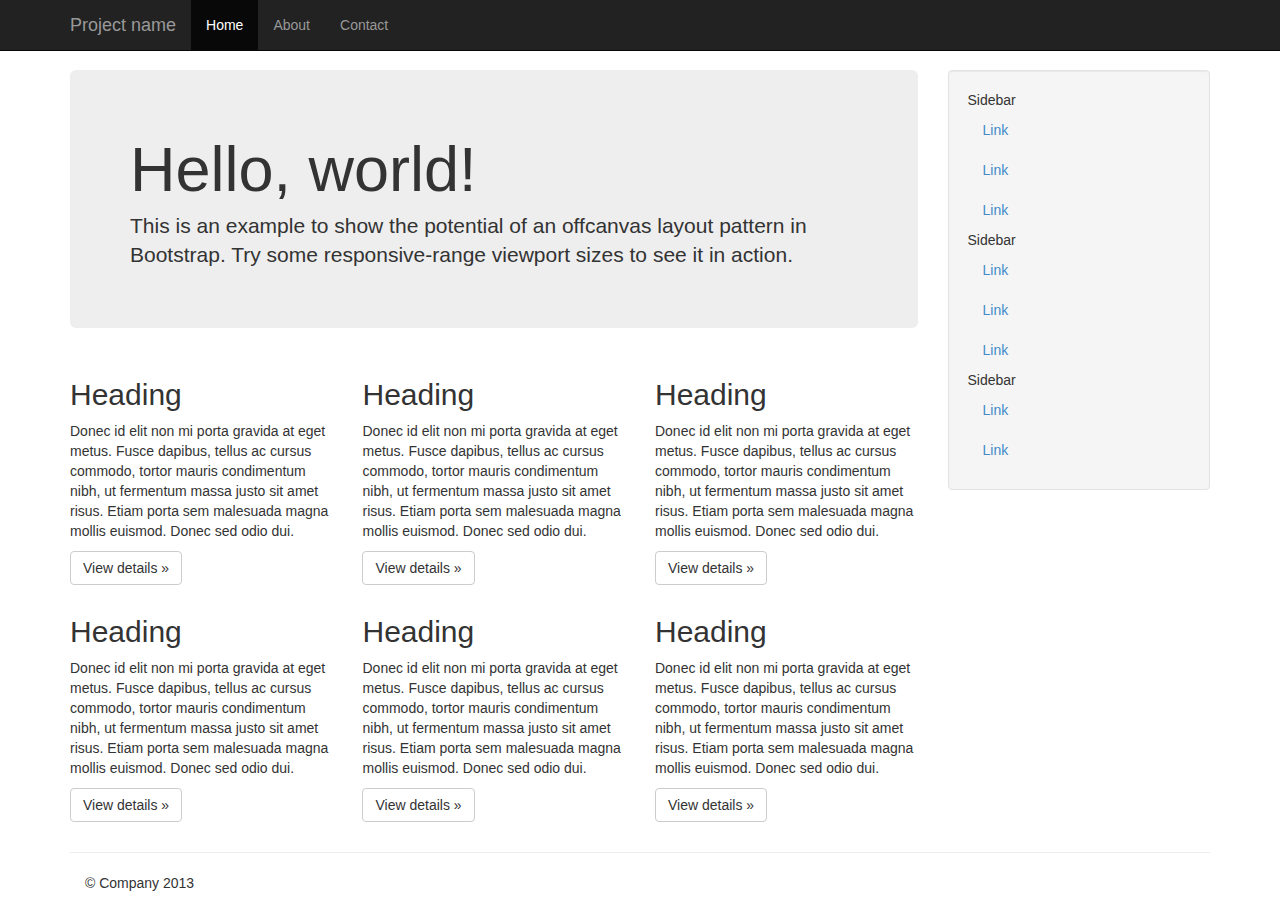
<file: js/bootstrap-3.0.0/examples/offcanvas/index.html>
<!DOCTYPE html>
<html lang="en">
  <head>
    <meta charset="utf-8">
    <meta name="viewport" content="width=device-width, initial-scale=1.0">
    <meta name="description" content="">
    <meta name="author" content="">
    <link rel="shortcut icon" href="../../assets/ico/favicon.png">

    <title>Off Canvas Template for Bootstrap</title>

    <!-- Bootstrap core CSS -->
    <link href="../../dist/css/bootstrap.min.css" rel="stylesheet">

    <!-- Custom styles for this template -->
    <link href="offcanvas.css" rel="stylesheet">

    <!-- HTML5 shim and Respond.js IE8 support of HTML5 elements and media queries -->
    <!--[if lt IE 9]>
      <script src="../../assets/js/html5shiv.js"></script>
      <script src="../../assets/js/respond.min.js"></script>
    <![endif]-->
  </head>

  <body>
    <div class="navbar navbar-fixed-top navbar-inverse" role="navigation">
      <div class="container">
        <div class="navbar-header">
          <button type="button" class="navbar-toggle" data-toggle="collapse" data-target=".navbar-collapse">
            <span class="icon-bar"></span>
            <span class="icon-bar"></span>
            <span class="icon-bar"></span>
          </button>
          <a class="navbar-brand" href="#">Project name</a>
        </div>
        <div class="collapse navbar-collapse">
          <ul class="nav navbar-nav">
            <li class="active"><a href="#">Home</a></li>
            <li><a href="#about">About</a></li>
            <li><a href="#contact">Contact</a></li>
          </ul>
        </div><!-- /.nav-collapse -->
      </div><!-- /.container -->
    </div><!-- /.navbar -->

    <div class="container">

      <div class="row row-offcanvas row-offcanvas-right">
        <div class="col-xs-12 col-sm-9">
          <p class="pull-right visible-xs">
            <button type="button" class="btn btn-primary btn-xs" data-toggle="offcanvas">Toggle nav</button>
          </p>
          <div class="jumbotron">
            <h1>Hello, world!</h1>
            <p>This is an example to show the potential of an offcanvas layout pattern in Bootstrap. Try some responsive-range viewport sizes to see it in action.</p>
          </div>
          <div class="row">
            <div class="col-6 col-sm-6 col-lg-4">
              <h2>Heading</h2>
              <p>Donec id elit non mi porta gravida at eget metus. Fusce dapibus, tellus ac cursus commodo, tortor mauris condimentum nibh, ut fermentum massa justo sit amet risus. Etiam porta sem malesuada magna mollis euismod. Donec sed odio dui. </p>
              <p><a class="btn btn-default" href="#">View details &raquo;</a></p>
            </div><!--/span-->
            <div class="col-6 col-sm-6 col-lg-4">
              <h2>Heading</h2>
              <p>Donec id elit non mi porta gravida at eget metus. Fusce dapibus, tellus ac cursus commodo, tortor mauris condimentum nibh, ut fermentum massa justo sit amet risus. Etiam porta sem malesuada magna mollis euismod. Donec sed odio dui. </p>
              <p><a class="btn btn-default" href="#">View details &raquo;</a></p>
            </div><!--/span-->
            <div class="col-6 col-sm-6 col-lg-4">
              <h2>Heading</h2>
              <p>Donec id elit non mi porta gravida at eget metus. Fusce dapibus, tellus ac cursus commodo, tortor mauris condimentum nibh, ut fermentum massa justo sit amet risus. Etiam porta sem malesuada magna mollis euismod. Donec sed odio dui. </p>
              <p><a class="btn btn-default" href="#">View details &raquo;</a></p>
            </div><!--/span-->
            <div class="col-6 col-sm-6 col-lg-4">
              <h2>Heading</h2>
              <p>Donec id elit non mi porta gravida at eget metus. Fusce dapibus, tellus ac cursus commodo, tortor mauris condimentum nibh, ut fermentum massa justo sit amet risus. Etiam porta sem malesuada magna mollis euismod. Donec sed odio dui. </p>
              <p><a class="btn btn-default" href="#">View details &raquo;</a></p>
            </div><!--/span-->
            <div class="col-6 col-sm-6 col-lg-4">
              <h2>Heading</h2>
              <p>Donec id elit non mi porta gravida at eget metus. Fusce dapibus, tellus ac cursus commodo, tortor mauris condimentum nibh, ut fermentum massa justo sit amet risus. Etiam porta sem malesuada magna mollis euismod. Donec sed odio dui. </p>
              <p><a class="btn btn-default" href="#">View details &raquo;</a></p>
            </div><!--/span-->
            <div class="col-6 col-sm-6 col-lg-4">
              <h2>Heading</h2>
              <p>Donec id elit non mi porta gravida at eget metus. Fusce dapibus, tellus ac cursus commodo, tortor mauris condimentum nibh, ut fermentum massa justo sit amet risus. Etiam porta sem malesuada magna mollis euismod. Donec sed odio dui. </p>
              <p><a class="btn btn-default" href="#">View details &raquo;</a></p>
            </div><!--/span-->
          </div><!--/row-->
        </div><!--/span-->

        <div class="col-xs-6 col-sm-3 sidebar-offcanvas" id="sidebar" role="navigation">
          <div class="well sidebar-nav">
            <ul class="nav">
              <li>Sidebar</li>
              <li class="active"><a href="#">Link</a></li>
              <li><a href="#">Link</a></li>
              <li><a href="#">Link</a></li>
              <li>Sidebar</li>
              <li><a href="#">Link</a></li>
              <li><a href="#">Link</a></li>
              <li><a href="#">Link</a></li>
              <li>Sidebar</li>
              <li><a href="#">Link</a></li>
              <li><a href="#">Link</a></li>
            </ul>
          </div><!--/.well -->
        </div><!--/span-->
      </div><!--/row-->

      <hr>

      <footer>
        <p>&copy; Company 2013</p>
      </footer>

    </div><!--/.container-->



    <!-- Bootstrap core JavaScript
    ================================================== -->
    <!-- Placed at the end of the document so the pages load faster -->
    <script src="../../assets/js/jquery.js"></script>
    <script src="../../dist/js/bootstrap.min.js"></script>
    <script src="offcanvas.js"></script>
  </body>
</html>
</file>
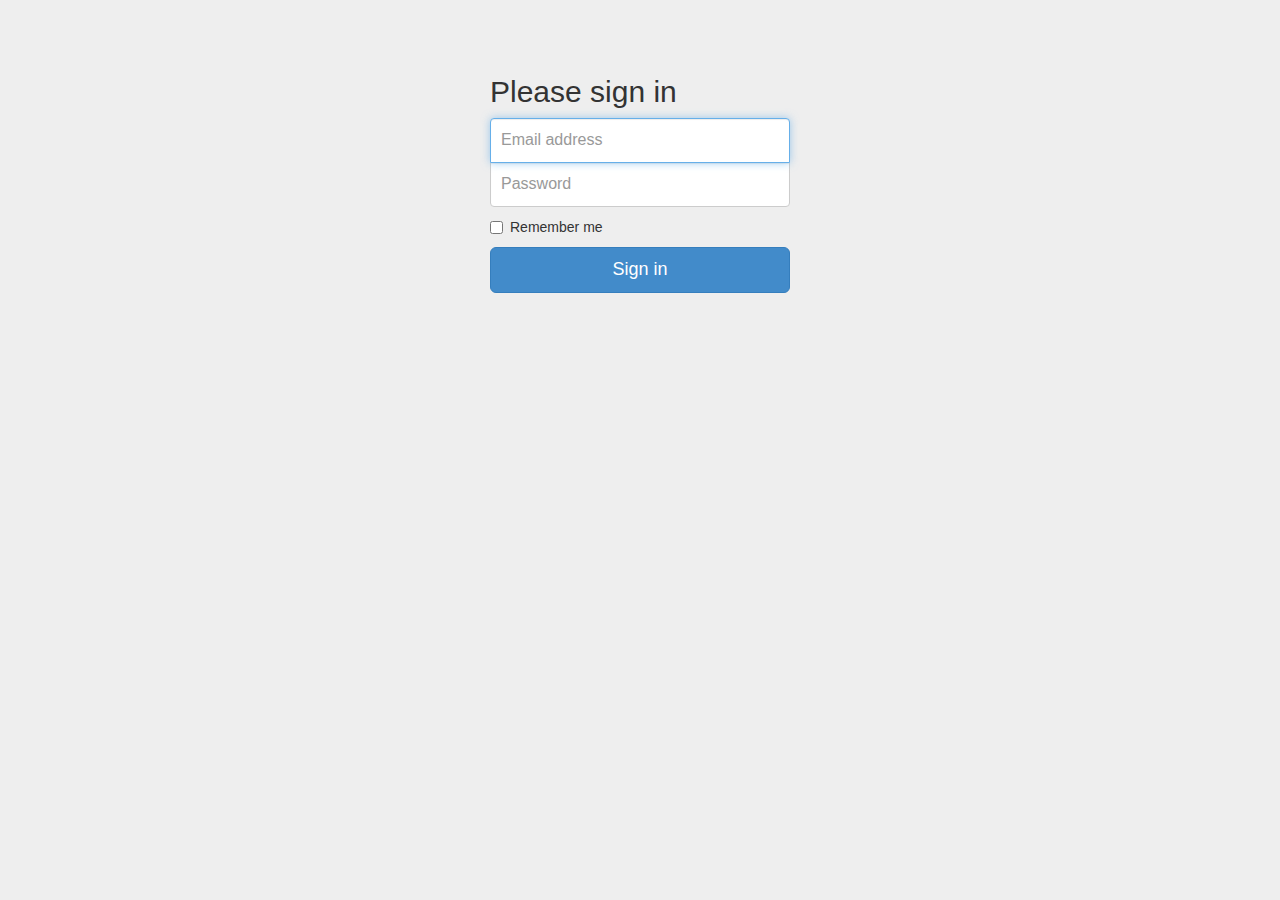
<file: js/bootstrap-3.0.0/examples/signin/index.html>
<!DOCTYPE html>
<html lang="en">
  <head>
    <meta charset="utf-8">
    <meta name="viewport" content="width=device-width, initial-scale=1.0">
    <meta name="description" content="">
    <meta name="author" content="">
    <link rel="shortcut icon" href="../../assets/ico/favicon.png">

    <title>Signin Template for Bootstrap</title>

    <!-- Bootstrap core CSS -->
    <link href="../../dist/css/bootstrap.css" rel="stylesheet">

    <!-- Custom styles for this template -->
    <link href="signin.css" rel="stylesheet">

    <!-- HTML5 shim and Respond.js IE8 support of HTML5 elements and media queries -->
    <!--[if lt IE 9]>
      <script src="../../assets/js/html5shiv.js"></script>
      <script src="../../assets/js/respond.min.js"></script>
    <![endif]-->
  </head>

  <body>

    <div class="container">

      <form class="form-signin">
        <h2 class="form-signin-heading">Please sign in</h2>
        <input type="text" class="form-control" placeholder="Email address" autofocus>
        <input type="password" class="form-control" placeholder="Password">
        <label class="checkbox">
          <input type="checkbox" value="remember-me"> Remember me
        </label>
        <button class="btn btn-lg btn-primary btn-block" type="submit">Sign in</button>
      </form>

    </div> <!-- /container -->


    <!-- Bootstrap core JavaScript
    ================================================== -->
    <!-- Placed at the end of the document so the pages load faster -->
  </body>
</html>
</file>
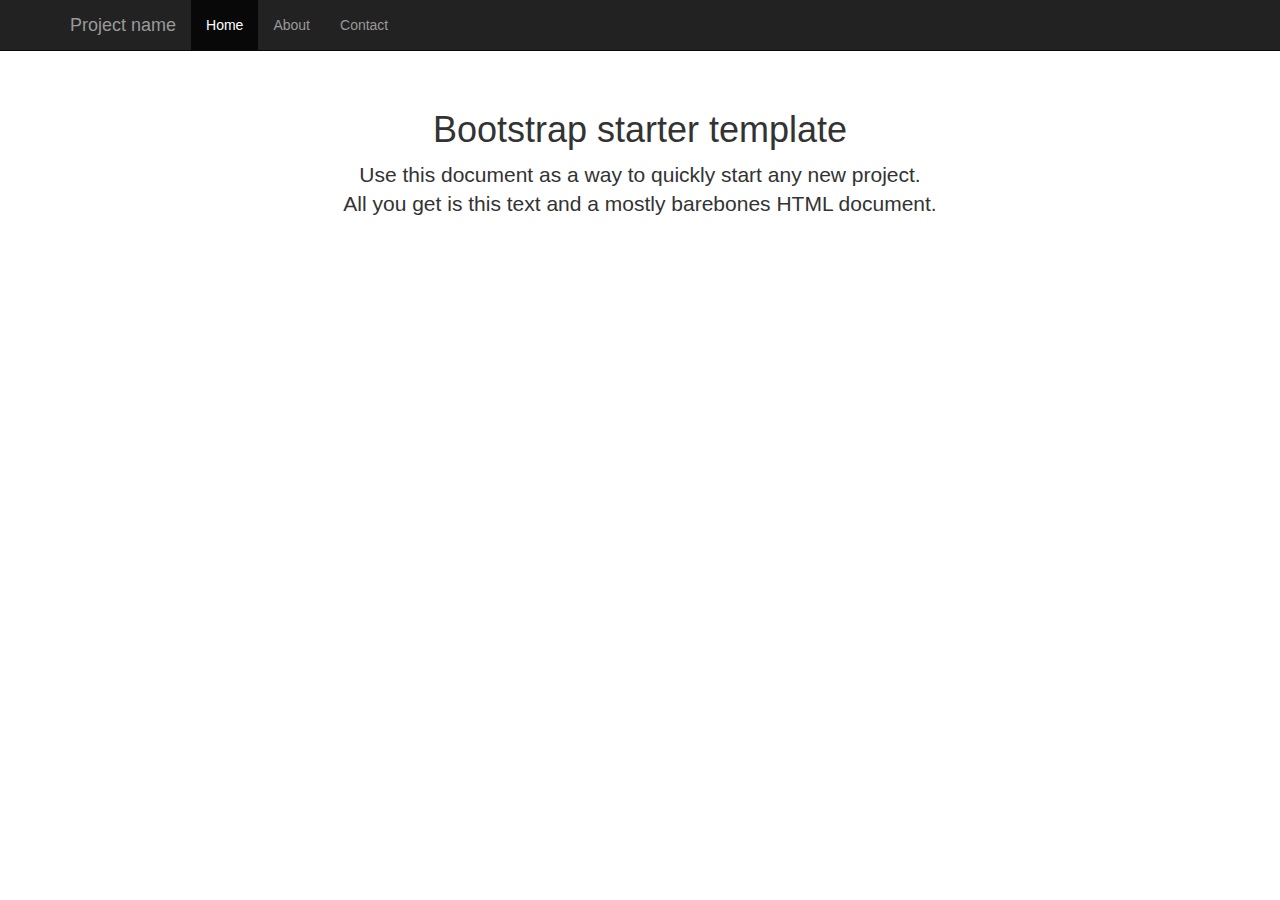
<file: js/bootstrap-3.0.0/examples/starter-template/index.html>
<!DOCTYPE html>
<html lang="en">
  <head>
    <meta charset="utf-8">
    <meta name="viewport" content="width=device-width, initial-scale=1.0">
    <meta name="description" content="">
    <meta name="author" content="">
    <link rel="shortcut icon" href="../../assets/ico/favicon.png">

    <title>Starter Template for Bootstrap</title>

    <!-- Bootstrap core CSS -->
    <link href="../../dist/css/bootstrap.css" rel="stylesheet">

    <!-- Custom styles for this template -->
    <link href="starter-template.css" rel="stylesheet">

    <!-- HTML5 shim and Respond.js IE8 support of HTML5 elements and media queries -->
    <!--[if lt IE 9]>
      <script src="../../assets/js/html5shiv.js"></script>
      <script src="../../assets/js/respond.min.js"></script>
    <![endif]-->
  </head>

  <body>

    <div class="navbar navbar-inverse navbar-fixed-top">
      <div class="container">
        <div class="navbar-header">
          <button type="button" class="navbar-toggle" data-toggle="collapse" data-target=".navbar-collapse">
            <span class="icon-bar"></span>
            <span class="icon-bar"></span>
            <span class="icon-bar"></span>
          </button>
          <a class="navbar-brand" href="#">Project name</a>
        </div>
        <div class="collapse navbar-collapse">
          <ul class="nav navbar-nav">
            <li class="active"><a href="#">Home</a></li>
            <li><a href="#about">About</a></li>
            <li><a href="#contact">Contact</a></li>
          </ul>
        </div><!--/.nav-collapse -->
      </div>
    </div>

    <div class="container">

      <div class="starter-template">
        <h1>Bootstrap starter template</h1>
        <p class="lead">Use this document as a way to quickly start any new project.<br> All you get is this text and a mostly barebones HTML document.</p>
      </div>

    </div><!-- /.container -->


    <!-- Bootstrap core JavaScript
    ================================================== -->
    <!-- Placed at the end of the document so the pages load faster -->
    <script src="../../assets/js/jquery.js"></script>
    <script src="../../dist/js/bootstrap.min.js"></script>
  </body>
</html>
</file>
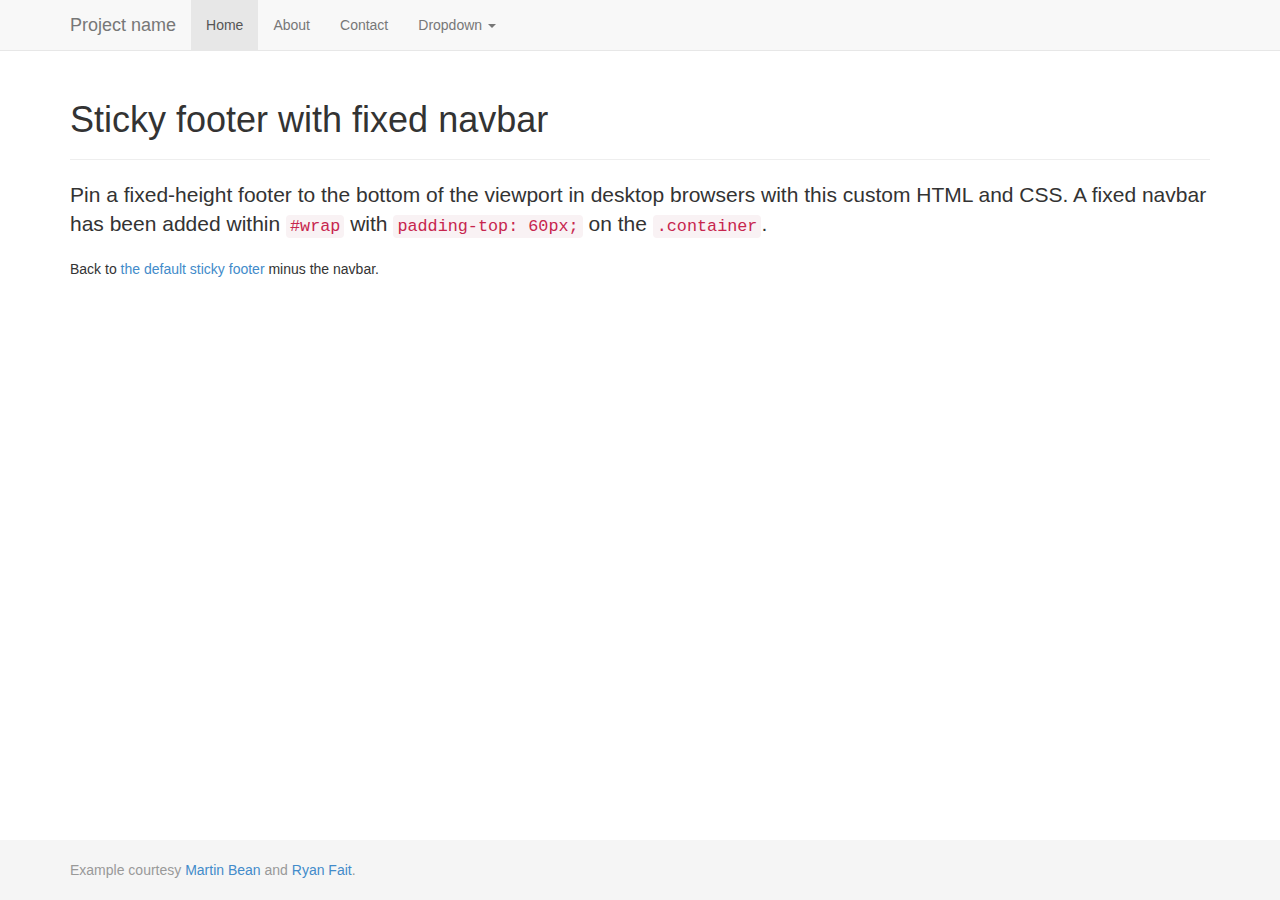
<file: js/bootstrap-3.0.0/examples/sticky-footer-navbar/index.html>
<!DOCTYPE html>
<html lang="en">
  <head>
    <meta charset="utf-8">
    <meta name="viewport" content="width=device-width, initial-scale=1.0">
    <meta name="description" content="">
    <meta name="author" content="">
    <link rel="shortcut icon" href="../../assets/ico/favicon.png">

    <title>Sticky Footer Navbar Template for Bootstrap</title>

    <!-- Bootstrap core CSS -->
    <link href="../../dist/css/bootstrap.css" rel="stylesheet">

    <!-- Custom styles for this template -->
    <link href="sticky-footer-navbar.css" rel="stylesheet">

    <!-- HTML5 shim and Respond.js IE8 support of HTML5 elements and media queries -->
    <!--[if lt IE 9]>
      <script src="../../assets/js/html5shiv.js"></script>
      <script src="../../assets/js/respond.min.js"></script>
    <![endif]-->
  </head>

  <body>

    <!-- Wrap all page content here -->
    <div id="wrap">

      <!-- Fixed navbar -->
      <div class="navbar navbar-default navbar-fixed-top">
        <div class="container">
          <div class="navbar-header">
            <button type="button" class="navbar-toggle" data-toggle="collapse" data-target=".navbar-collapse">
              <span class="icon-bar"></span>
              <span class="icon-bar"></span>
              <span class="icon-bar"></span>
            </button>
            <a class="navbar-brand" href="#">Project name</a>
          </div>
          <div class="collapse navbar-collapse">
            <ul class="nav navbar-nav">
              <li class="active"><a href="#">Home</a></li>
              <li><a href="#about">About</a></li>
              <li><a href="#contact">Contact</a></li>
              <li class="dropdown">
                <a href="#" class="dropdown-toggle" data-toggle="dropdown">Dropdown <b class="caret"></b></a>
                <ul class="dropdown-menu">
                  <li><a href="#">Action</a></li>
                  <li><a href="#">Another action</a></li>
                  <li><a href="#">Something else here</a></li>
                  <li class="divider"></li>
                  <li class="dropdown-header">Nav header</li>
                  <li><a href="#">Separated link</a></li>
                  <li><a href="#">One more separated link</a></li>
                </ul>
              </li>
            </ul>
          </div><!--/.nav-collapse -->
        </div>
      </div>

      <!-- Begin page content -->
      <div class="container">
        <div class="page-header">
          <h1>Sticky footer with fixed navbar</h1>
        </div>
        <p class="lead">Pin a fixed-height footer to the bottom of the viewport in desktop browsers with this custom HTML and CSS. A fixed navbar has been added within <code>#wrap</code> with <code>padding-top: 60px;</code> on the <code>.container</code>.</p>
        <p>Back to <a href="../sticky-footer">the default sticky footer</a> minus the navbar.</p>
      </div>
    </div>

    <div id="footer">
      <div class="container">
        <p class="text-muted credit">Example courtesy <a href="http://martinbean.co.uk">Martin Bean</a> and <a href="http://ryanfait.com/sticky-footer/">Ryan Fait</a>.</p>
      </div>
    </div>


    <!-- Bootstrap core JavaScript
    ================================================== -->
    <!-- Placed at the end of the document so the pages load faster -->
    <script src="../../assets/js/jquery.js"></script>
    <script src="../../dist/js/bootstrap.min.js"></script>
  </body>
</html>
</file>
<file: js/bootstrap-3.0.0/examples/grid/grid.css>
.container {
  padding-left: 15px;
  padding-right: 15px;
}

h4 {
  margin-top: 25px;
}
.row {
  margin-bottom: 20px;
}
.row .row {
  margin-top: 10px;
  margin-bottom: 0;
}
[class*="col-"] {
  padding-top: 15px;
  padding-bottom: 15px;
  background-color: #eee;
  border: 1px solid #ddd;
  background-color: rgba(86,61,124,.15);
  border: 1px solid rgba(86,61,124,.2);
}

hr {
  margin-top: 40px;
  margin-bottom: 40px;
}
</file>
<file: js/bootstrap-3.0.0/examples/jumbotron-narrow/jumbotron-narrow.css>
/* Space out content a bit */
body {
  padding-top: 20px;
  padding-bottom: 20px;
}

/* Everything but the jumbotron gets side spacing for mobile first views */
.header,
.marketing,
.footer {
  padding-left: 15px;
  padding-right: 15px;
}

/* Custom page header */
.header {
  border-bottom: 1px solid #e5e5e5;
}
/* Make the masthead heading the same height as the navigation */
.header h3 {
  margin-top: 0;
  margin-bottom: 0;
  line-height: 40px;
  padding-bottom: 19px;
}

/* Custom page footer */
.footer {
  padding-top: 19px;
  color: #777;
  border-top: 1px solid #e5e5e5;
}

/* Customize container */
@media (min-width: 768px) {
  .container {
    max-width: 730px;
  }
}
.container-narrow > hr {
  margin: 30px 0;
}

/* Main marketing message and sign up button */
.jumbotron {
  text-align: center;
  border-bottom: 1px solid #e5e5e5;
}
.jumbotron .btn {
  font-size: 21px;
  padding: 14px 24px;
}

/* Supporting marketing content */
.marketing {
  margin: 40px 0;
}
.marketing p + h4 {
  margin-top: 28px;
}

/* Responsive: Portrait tablets and up */
@media screen and (min-width: 768px) {
  /* Remove the padding we set earlier */
  .header,
  .marketing,
  .footer {
    padding-left: 0;
    padding-right: 0;
  }
  /* Space out the masthead */
  .header {
    margin-bottom: 30px;
  }
  /* Remove the bottom border on the jumbotron for visual effect */
  .jumbotron {
    border-bottom: 0;
  }
}
</file>
<file: js/bootstrap-3.0.0/examples/jumbotron/jumbotron.css>
/* Move down content because we have a fixed navbar that is 50px tall */
body {
  padding-top: 50px;
  padding-bottom: 20px;
}
</file>
<file: js/bootstrap-3.0.0/examples/justified-nav/justified-nav.css>
body {
  padding-top: 20px;
}

.footer {
  border-top: 1px solid #eee;
  margin-top: 40px;
  padding-top: 40px;
  padding-bottom: 40px;
}

/* Main marketing message and sign up button */
.jumbotron {
  text-align: center;
  background-color: transparent;
}
.jumbotron .btn {
  font-size: 21px;
  padding: 14px 24px;
}

/* Customize the nav-justified links to be fill the entire space of the .navbar */

.nav-justified {
  background-color: #eee;
  border-radius: 5px;
  border: 1px solid #ccc;
}
.nav-justified > li > a {
  padding-top: 15px;
  padding-bottom: 15px;
  color: #777;
  font-weight: bold;
  text-align: center;
  border-bottom: 1px solid #d5d5d5;
  background-color: #e5e5e5; /* Old browsers */
  background-repeat: repeat-x; /* Repeat the gradient */
  background-image: -moz-linear-gradient(top, #f5f5f5 0%, #e5e5e5 100%); /* FF3.6+ */
  background-image: -webkit-gradient(linear, left top, left bottom, color-stop(0%,#f5f5f5), color-stop(100%,#e5e5e5)); /* Chrome,Safari4+ */
  background-image: -webkit-linear-gradient(top, #f5f5f5 0%,#e5e5e5 100%); /* Chrome 10+,Safari 5.1+ */
  background-image: -ms-linear-gradient(top, #f5f5f5 0%,#e5e5e5 100%); /* IE10+ */
  background-image: -o-linear-gradient(top, #f5f5f5 0%,#e5e5e5 100%); /* Opera 11.10+ */
  filter: progid:DXImageTransform.Microsoft.gradient( startColorstr='#f5f5f5', endColorstr='#e5e5e5',GradientType=0 ); /* IE6-9 */
  background-image: linear-gradient(top, #f5f5f5 0%,#e5e5e5 100%); /* W3C */
}
.nav-justified > .active > a,
.nav-justified > .active > a:hover,
.nav-justified > .active > a:focus {
  background-color: #ddd;
  background-image: none;
  box-shadow: inset 0 3px 7px rgba(0,0,0,.15);
}
.nav-justified > li:first-child > a {
  border-radius: 5px 5px 0 0;
}
.nav-justified > li:last-child > a {
  border-bottom: 0;
  border-radius: 0 0 5px 5px;
}

@media (min-width: 768px) {
  .nav-justified {
    max-height: 52px;
  }
  .nav-justified > li > a {
    border-left: 1px solid #fff;
    border-right: 1px solid #d5d5d5;
  }
  .nav-justified > li:first-child > a {
    border-left: 0;
    border-radius: 5px 0 0 5px;
  }
  .nav-justified > li:last-child > a {
    border-radius: 0 5px 5px 0;
    border-right: 0;
  }
}

/* Responsive: Portrait tablets and up */
@media screen and (min-width: 768px) {
  /* Remove the padding we set earlier */
  .masthead,
  .marketing,
  .footer {
    padding-left: 0;
    padding-right: 0;
  }
}
</file>
<file: js/bootstrap-3.0.0/examples/navbar-fixed-top/navbar-fixed-top.css>
body {
  min-height: 2000px;
  padding-top: 70px;
}
</file>
<file: js/bootstrap-3.0.0/examples/navbar-static-top/navbar-static-top.css>
body {
  min-height: 2000px;
}

.navbar-static-top {
  margin-bottom: 19px;
}
</file>
<file: js/bootstrap-3.0.0/examples/navbar/navbar.css>
body {
padding: 30px;
}

.navbar {
margin-bottom: 30px;
}
</file>
<file: js/bootstrap-3.0.0/examples/non-responsive/non-responsive.css>
/* Template-specific stuff
 *
 * Customizations just for the template—these are not necessary for anything
 * with disabling the responsiveness.
 */

/* Account for fixed navbar */
body {
  padding-top: 70px;
  padding-bottom: 30px;
}

/* Finesse the page header spacing */
.page-header {
  margin-bottom: 30px;
}
.page-header .lead {
  margin-bottom: 10px;
}


/* Non-responsive overrides
 *
 * Utilitze the following CSS to disable the responsive-ness of the container,
 * grid system, and navbar.
 */

/* Reset the container */
.container {
  max-width: none !important;
  width: 970px;
}

/* Demonstrate the grids */
.col-xs-4 {
  padding-top: 15px;
  padding-bottom: 15px;
  background-color: #eee;
  border: 1px solid #ddd;
  background-color: rgba(86,61,124,.15);
  border: 1px solid rgba(86,61,124,.2);
}

.container .navbar-header,
.container .navbar-collapse {
  margin-right: 0;
  margin-left: 0;
}

/* Always float the navbar header */
.navbar-header {
  float: left;
}

/* Undo the collapsing navbar */
.navbar-collapse {
  display: block !important;
  height: auto !important;
  padding-bottom: 0;
  overflow: visible !important;
}

.navbar-toggle {
  display: none;
}

.navbar-brand {
  margin-left: -15px;
}

/* Always apply the floated nav */
.navbar-nav {
  float: left;
  margin: 0;
}
.navbar-nav > li {
  float: left;
}
.navbar-nav > li > a {
  padding: 15px;
}

/* Redeclare since we override the float above */
.navbar-nav.navbar-right {
  float: right;
}

/* Undo custom dropdowns */
.navbar .open .dropdown-menu {
  position: absolute;
  float: left;
  background-color: #fff;
  border: 1px solid #cccccc;
  border: 1px solid rgba(0, 0, 0, 0.15);
  border-width: 0 1px 1px;
  border-radius: 0 0 4px 4px;
  -webkit-box-shadow: 0 6px 12px rgba(0, 0, 0, 0.175);
          box-shadow: 0 6px 12px rgba(0, 0, 0, 0.175);
}
.navbar .open .dropdown-menu > li > a {
  color: #333;
}
.navbar .open .dropdown-menu > li > a:hover,
.navbar .open .dropdown-menu > li > a:focus,
.navbar .open .dropdown-menu > .active > a,
.navbar .open .dropdown-menu > .active > a:hover,
.navbar .open .dropdown-menu > .active > a:focus {
  color: #fff !important;
  background-color: #428bca !important;
}
.navbar .open .dropdown-menu > .disabled > a,
.navbar .open .dropdown-menu > .disabled > a:hover,
.navbar .open .dropdown-menu > .disabled > a:focus {
  color: #999 !important;
  background-color: transparent !important;
}
</file>
<file: js/bootstrap-3.0.0/examples/offcanvas/offcanvas.css>
/*
 * Style twaks
 * --------------------------------------------------
 */
body {
  padding-top: 70px;
}
footer {
  padding-left: 15px;
  padding-right: 15px;
}

/*
 * Off Canvas
 * --------------------------------------------------
 */
@media screen and (max-width: 768px) {
  .row-offcanvas {
    position: relative;
    -webkit-transition: all 0.25s ease-out;
    -moz-transition: all 0.25s ease-out;
    transition: all 0.25s ease-out;
  }

  .row-offcanvas-right
  .sidebar-offcanvas {
    right: -50%; /* 6 columns */
  }

  .row-offcanvas-left
  .sidebar-offcanvas {
    left: -50%; /* 6 columns */
  }

  .row-offcanvas-right.active {
    right: 50%; /* 6 columns */
  }

  .row-offcanvas-left.active {
    left: 50%; /* 6 columns */
  }

  .sidebar-offcanvas {
    position: absolute;
    top: 0;
    width: 50%; /* 6 columns */
  }
}
</file>
<file: js/bootstrap-3.0.0/examples/signin/signin.css>
body {
  padding-top: 40px;
  padding-bottom: 40px;
  background-color: #eee;
}

.form-signin {
  max-width: 330px;
  padding: 15px;
  margin: 0 auto;
}
.form-signin .form-signin-heading,
.form-signin .checkbox {
  margin-bottom: 10px;
}
.form-signin .checkbox {
  font-weight: normal;
}
.form-signin .form-control {
  position: relative;
  font-size: 16px;
  height: auto;
  padding: 10px;
  -webkit-box-sizing: border-box;
     -moz-box-sizing: border-box;
          box-sizing: border-box;
}
.form-signin .form-control:focus {
  z-index: 2;
}
.form-signin input[type="text"] {
  margin-bottom: -1px;
  border-bottom-left-radius: 0;
  border-bottom-right-radius: 0;
}
.form-signin input[type="password"] {
  margin-bottom: 10px;
  border-top-left-radius: 0;
  border-top-right-radius: 0;
}
</file>
<file: js/bootstrap-3.0.0/examples/starter-template/starter-template.css>
body {
  padding-top: 50px;
}
.starter-template {
  padding: 40px 15px;
  text-align: center;
}
</file>
<file: js/bootstrap-3.0.0/examples/sticky-footer-navbar/sticky-footer-navbar.css>
/* Sticky footer styles
-------------------------------------------------- */

html,
body {
  height: 100%;
  /* The html and body elements cannot have any padding or margin. */
}

/* Wrapper for page content to push down footer */
#wrap {
  min-height: 100%;
  height: auto !important;
  height: 100%;
  /* Negative indent footer by its height */
  margin: 0 auto -60px;
  /* Pad bottom by footer height */
  padding: 0 0 60px;
}

/* Set the fixed height of the footer here */
#footer {
  height: 60px;
  background-color: #f5f5f5;
}


/* Custom page CSS
-------------------------------------------------- */
/* Not required for template or sticky footer method. */

#wrap > .container {
  padding: 60px 15px 0;
}
.container .credit {
  margin: 20px 0;
}

#footer > .container {
  padding-left: 15px;
  padding-right: 15px;
}

code {
  font-size: 80%;
}
</file>
